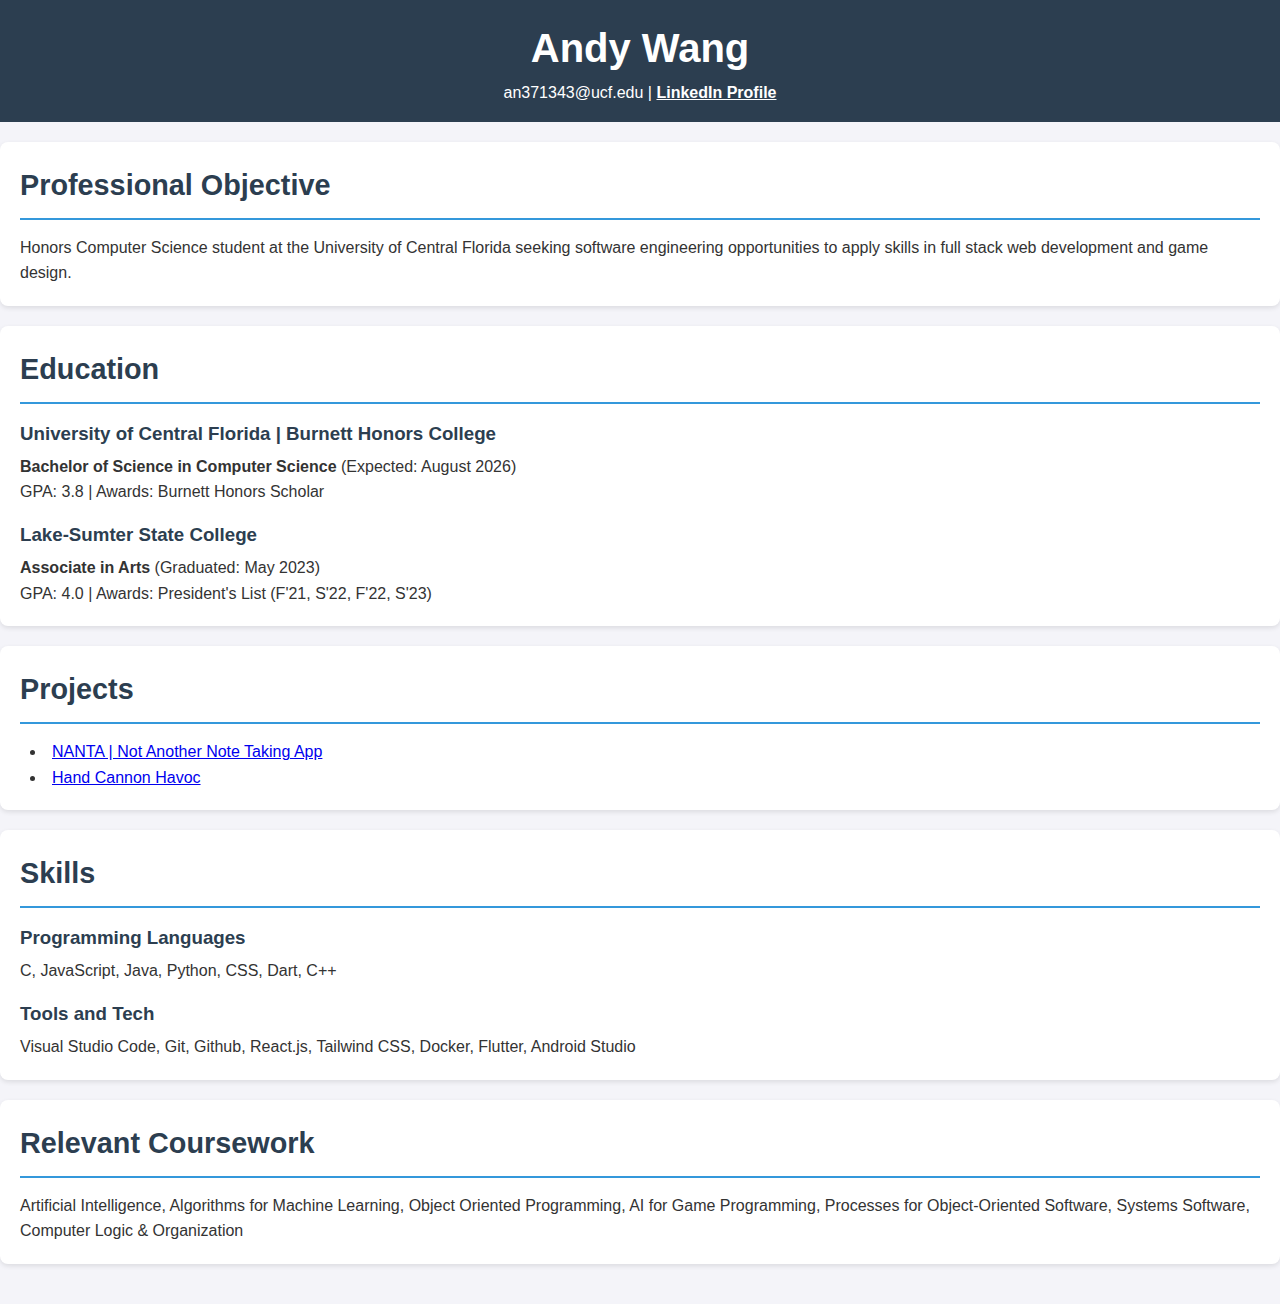
<file: index.html>
<!DOCTYPE html>
<html lang="en">
<head>
    <meta charset="UTF-8">
    <title>Andy Wang-Resume</title>
    <link rel="stylesheet" href="resume.css">
    <meta name="viewport" content="width=device-width, initial-scale=1.0">
</head>

<body>
    <header>
        <h1>Andy Wang</h1>
        <p>
            an371343@ucf.edu | 
            <a href="https://www.linkedin.com/in/andy-wang-cs" target="_blank">LinkedIn Profile</a>
        </p>
    </header>

    <main>
        <section>
            <h2>Professional Objective</h2>
            <p>Honors Computer Science student at the University of Central Florida seeking software engineering 
                opportunities to apply skills in full stack web development and game design.</p>
        </section>

        <section>
            <h2>Education</h2>
            <article>
                <h3>University of Central Florida | Burnett Honors College</h3>
                <p><strong>Bachelor of Science in Computer Science</strong> (Expected: August 2026)</p>
                <p>GPA: 3.8 | Awards: Burnett Honors Scholar</p>
            </article>
            <article>
                <h3>Lake-Sumter State College</h3>
                <p><strong>Associate in Arts</strong> (Graduated: May 2023)</p>
                <p>GPA: 4.0 | Awards: President's List (F'21, S'22, F'22, S'23)</p>
            </article>
        </section>

        <section>
            <h2>Projects</h2>
            <ul>
                <li>
                    <a href="NANTA.html">NANTA | Not Another Note Taking App</a>
                </li>
                <li>
                    <a href="HCH.html">Hand Cannon Havoc</a>
                </li>
            </ul>
        </section>

        <section>
            <h2>Skills</h2>
            <div class="skills-grid">
                <div>
                    <h3>Programming Languages</h3>
                    <p>C, JavaScript, Java, Python, CSS, Dart, C++</p>
                </div>
                <div>
                    <h3>Tools and Tech</h3>
                    <p>Visual Studio Code, Git, Github, React.js, Tailwind CSS, Docker, Flutter, Android Studio</p>
                </div>
            </div>
        </section>
        <section>
            <h2>Relevant Coursework</h2>
            <p>
                Artificial Intelligence, Algorithms for Machine Learning, Object Oriented Programming, 
                AI for Game Programming, Processes for Object-Oriented Software, Systems Software, 
                Computer Logic & Organization
            </p>
        </section>
    </main>
</body>
</html>
</file>
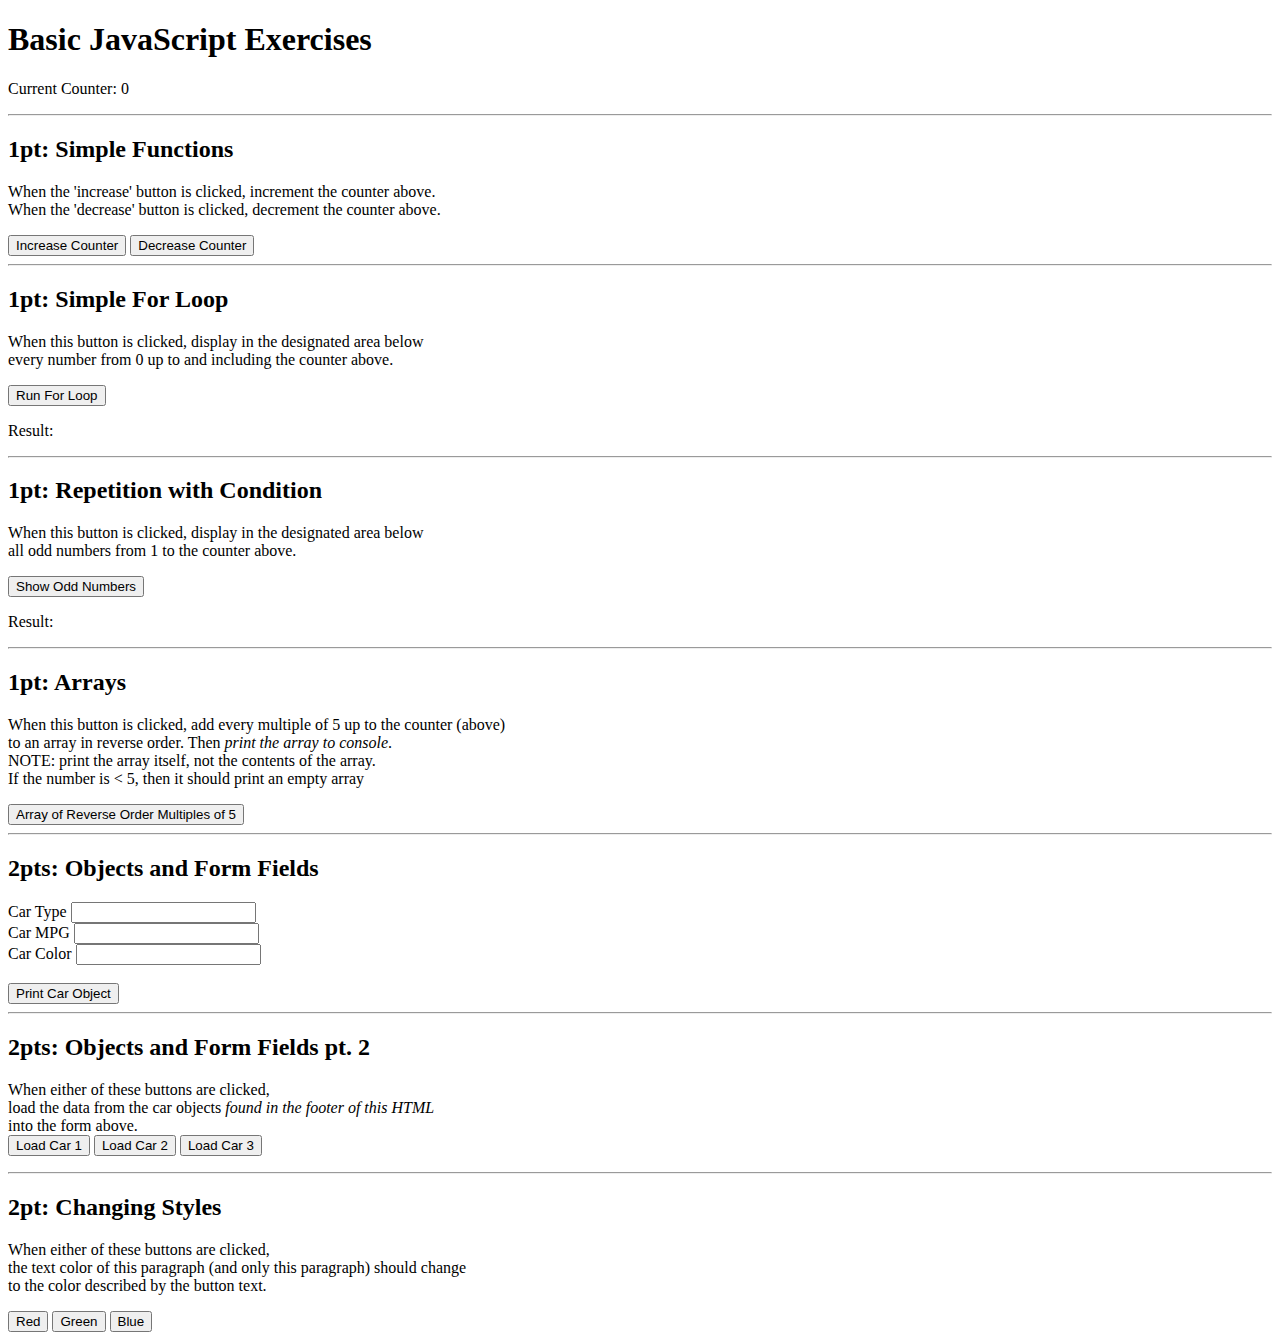
<file: basicJS/index.html>
<!DOCTYPE html>

<html lang="en">
	<head>
		<title>Basic JavaScript Exercises</title>
		<!-- change the src value to use your own script -->
		<script src="basic.js">
		</script>
	</head>
	
	
	<body>
		<h1>Basic JavaScript Exercises</h1>

		<p>Current Counter: <span id="counter">0</span></p>
		
		<hr>
		
		<h2>1pt: Simple Functions</h2>
		<p>When the 'increase' button is clicked, increment the counter above.<br>
			When the 'decrease' button is clicked, decrement the counter above.</p>
		<button onclick="tickUp()">Increase Counter</button>
		<button onclick="tickDown()">Decrease Counter</button>
		
		<hr>
		
		<h2>1pt: Simple For Loop</h2>
		<p>When this button is clicked, display in the designated area below<br>
		every number from 0 up to and including the counter above.</p>
		<button onclick="runForLoop()">Run For Loop</button>
		
		<p>Result: <span id="forLoopResult"></span></p>
		
		<hr>
		
		<h2>1pt: Repetition with Condition</h2>
		<p>When this button is clicked, display in the designated area below<br>
		all odd numbers from 1 to the counter above.</p>
		<button onclick="showOddNumbers()">Show Odd Numbers</button>
		
		<p>Result: <span id="oddNumberResult"></span></p>
		
		<hr>
		
		<h2>1pt: Arrays</h2>
		<p>When this button is clicked, add every multiple of 5 up to the counter (above)<br>
		to an array in reverse order.  Then <em>print the array to console</em>.<br>
		NOTE: print the array itself, not the contents of the array.<br>
		If the number is &lt; 5, then it should print an empty array</p>
		<button onclick="addMultiplesToArray()">Array of Reverse Order Multiples of 5</button>
		
		<hr>
		
		<h2>2pts: Objects and Form Fields</h2>
		<label for="carType">Car Type</label> <input id="carType" type="text"><br>
		<label for="carMPG">Car MPG</label> <input id="carMPG" type="text"><br>
		<label for="carColor">Car Color</label> <input id="carColor" type="text"><br>
		<br>
		
		<button type="button" onclick="printCarObject()">Print Car Object</button>
		
		<hr>
		
		<h2>2pts: Objects and Form Fields pt. 2</h2>
		<p>When either of these buttons are clicked,<br>
		load the data from the car objects <em>found in the footer of this HTML</em><br>
		into the form above.<br>
		<button type="button" onclick="loadCar(1)">Load Car 1</button>
		<button type="button" onclick="loadCar(2)">Load Car 2</button>
		<button type="button" onclick="loadCar(3)">Load Car 3</button>
		
		<hr>
		
		<h2>2pt: Changing Styles</h2>
		<p id="styleParagraph">When either of these buttons are clicked,<br>
		the text color of this paragraph (and only this paragraph) should change<br>
		to the color described by the button text.</p>
		
		<button type="button" onclick="changeColor(1)">Red</button>
		<button type="button" onclick="changeColor(2)">Green</button>
		<button type="button" onclick="changeColor(3)">Blue</button>
	
	
		<footer>
			<script>
				let carObject1 = {cType: "sedan", cMPG: "32", cColor: "blue"};
				let carObject2 = {cType: "truck", cMPG: "28", cColor: "red"};
				let carObject3 = {cType: "van", cMPG: "30", cColor: "green"};
			</script>
		</footer>
	</body>
	
	
</html>
</file>
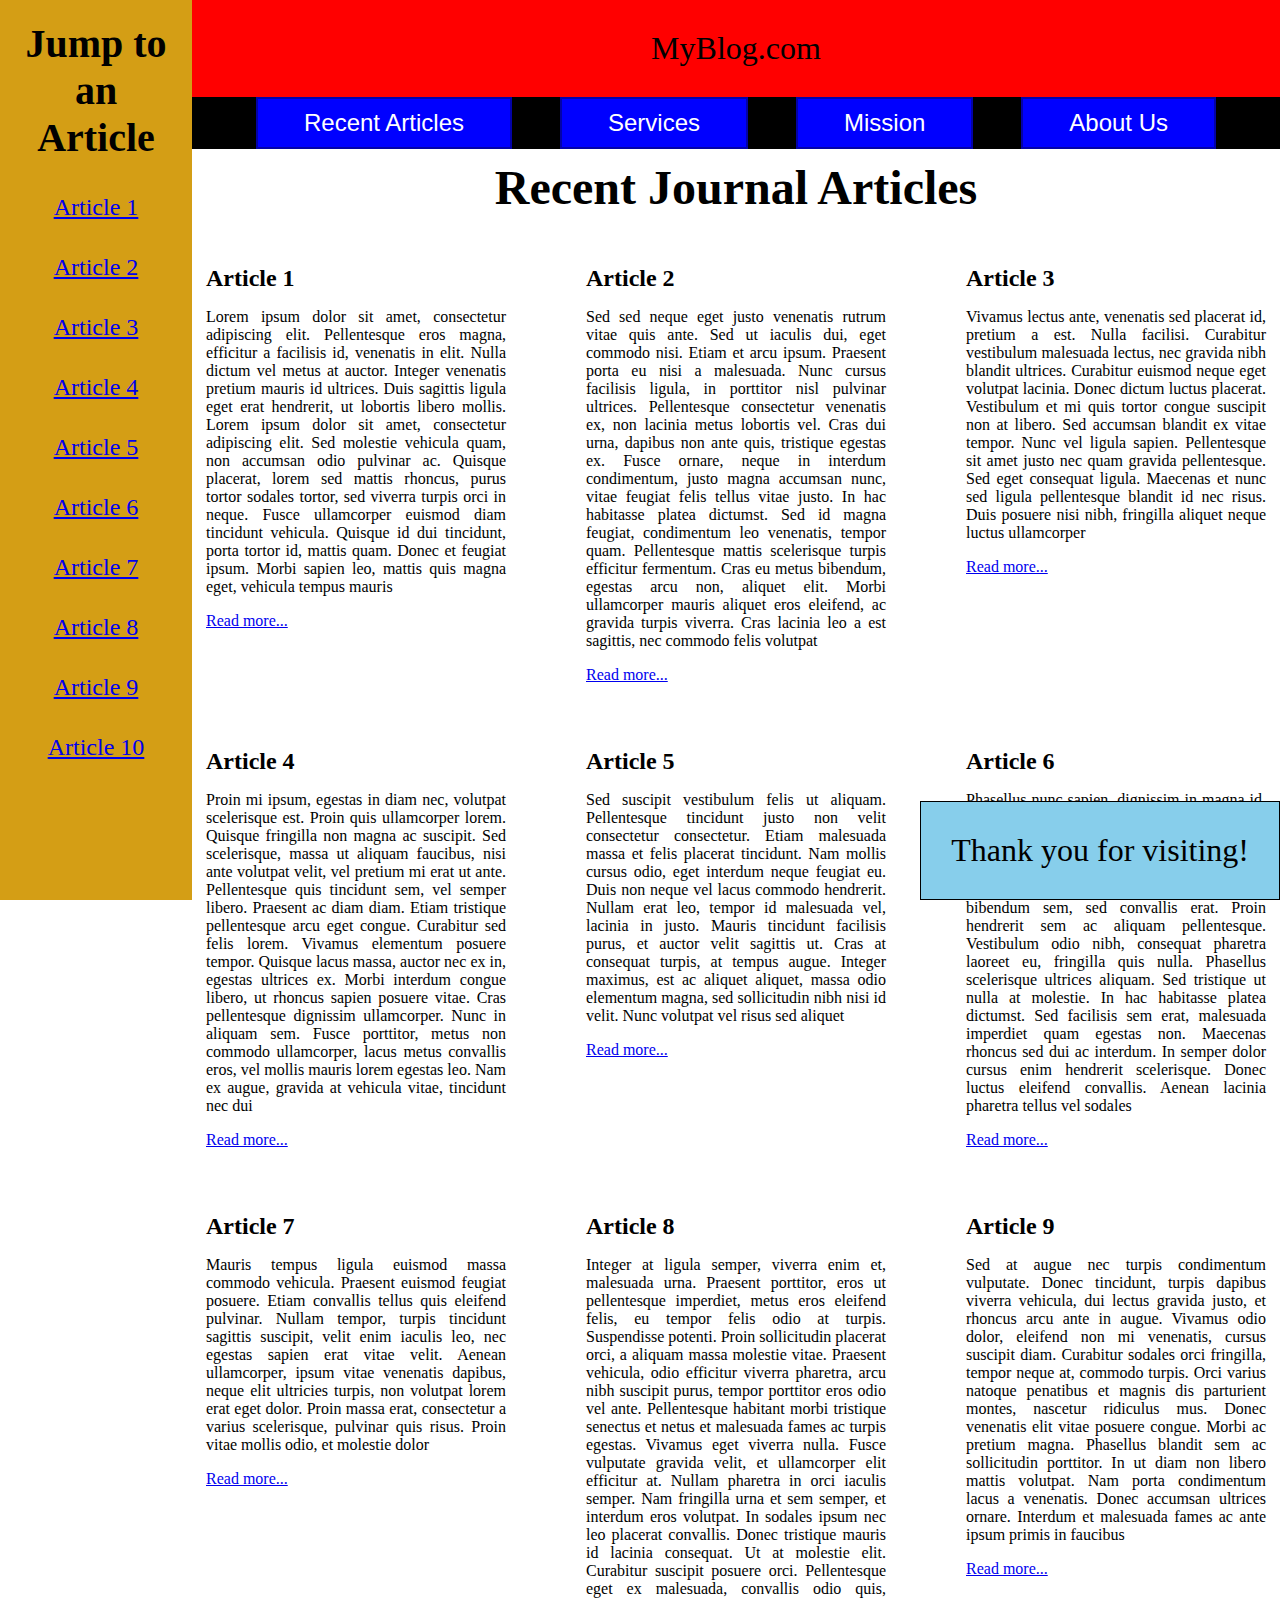
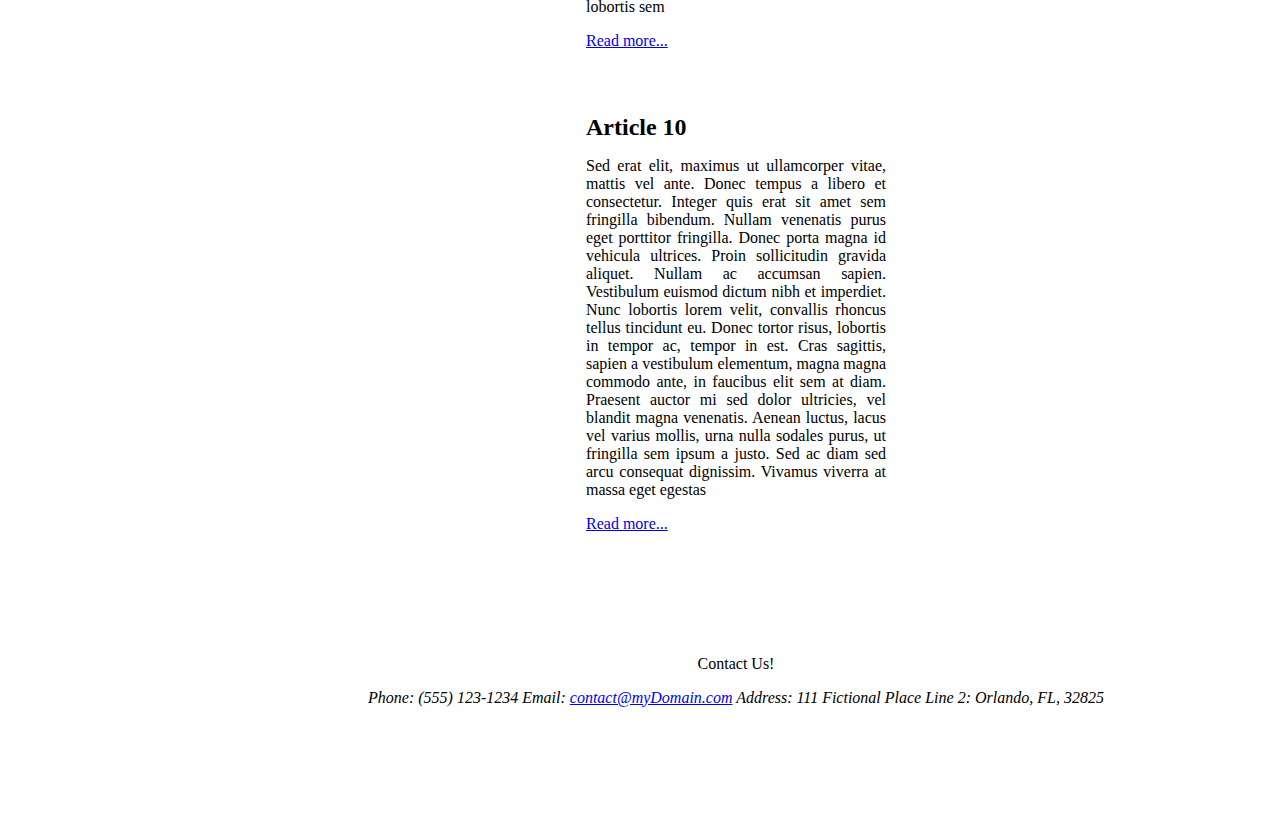
<file: cssPL/index.html>
<!DOCTYPE html>
<html lang="en">
    <head>
        <link rel="stylesheet" href="hw4.css">
    </head>

    <body>
		<nav id="jumpMenu">
            <h2>Jump to an Article</h2>
            <a href="#a1">Article 1</a><br>
            <a href="#a2">Article 2</a><br>
            <a href="#a3">Article 3</a><br>
            <a href="#a4">Article 4</a><br>
            <a href="#a5">Article 5</a><br>
            <a href="#a6">Article 6</a><br>
            <a href="#a7">Article 7</a><br>
            <a href="#a8">Article 8</a><br>
            <a href="#a9">Article 9</a><br>
			<a href="#a10">Article 10</a>
        </nav>
		
        <main>		
		
			<header>
				<p>MyBlog.com</p>
				<nav>
					<button href="recent.html">Recent Articles</button>
					<button href="services.html">Services</button>
					<button href="mission.html">Mission</button>
					<button href="about.html">About Us</button>
				</nav>
			</header>
            
            <h1>Recent Journal Articles</h1>

            <div id="container">
                <article id="a1">
                    <h2>Article 1</h2>
                    <p>Lorem ipsum dolor sit amet, consectetur adipiscing elit. Pellentesque eros magna, efficitur a facilisis id, venenatis in elit. Nulla dictum vel metus at auctor. Integer venenatis pretium mauris id ultrices. Duis sagittis ligula eget erat hendrerit, ut lobortis libero mollis. Lorem ipsum dolor sit amet, consectetur adipiscing elit. Sed molestie vehicula quam, non accumsan odio pulvinar ac. Quisque placerat, lorem sed mattis rhoncus, purus tortor sodales tortor, sed viverra turpis orci in neque. Fusce ullamcorper euismod diam tincidunt vehicula. Quisque id dui tincidunt, porta tortor id, mattis quam. Donec et feugiat ipsum. Morbi sapien leo, mattis quis magna eget, vehicula tempus mauris</p>
                    <p><a href="#">Read more...</a></p>
                </article>

                <article id="a2">
                    <h2>Article 2</h2>
                    <p>Sed sed neque eget justo venenatis rutrum vitae quis ante. Sed ut iaculis dui, eget commodo nisi. Etiam et arcu ipsum. Praesent porta eu nisi a malesuada. Nunc cursus facilisis ligula, in porttitor nisl pulvinar ultrices. Pellentesque consectetur venenatis ex, non lacinia metus lobortis vel. Cras dui urna, dapibus non ante quis, tristique egestas ex. Fusce ornare, neque in interdum condimentum, justo magna accumsan nunc, vitae feugiat felis tellus vitae justo. In hac habitasse platea dictumst. Sed id magna feugiat, condimentum leo venenatis, tempor quam. Pellentesque mattis scelerisque turpis efficitur fermentum. Cras eu metus bibendum, egestas arcu non, aliquet elit. Morbi ullamcorper mauris aliquet eros eleifend, ac gravida turpis viverra. Cras lacinia leo a est sagittis, nec commodo felis volutpat</p>
                    <p><a href="#">Read more...</a></p>
                </article>

                <article id="a3">
                    <h2>Article 3</h2>
                    <p>Vivamus lectus ante, venenatis sed placerat id, pretium a est. Nulla facilisi. Curabitur vestibulum malesuada lectus, nec gravida nibh blandit ultrices. Curabitur euismod neque eget volutpat lacinia. Donec dictum luctus placerat. Vestibulum et mi quis tortor congue suscipit non at libero. Sed accumsan blandit ex vitae tempor. Nunc vel ligula sapien. Pellentesque sit amet justo nec quam gravida pellentesque. Sed eget consequat ligula. Maecenas et nunc sed ligula pellentesque blandit id nec risus. Duis posuere nisi nibh, fringilla aliquet neque luctus ullamcorper</p>
                    <p><a href="#">Read more...</a></p>
                </article>

                <article id="a4">
                    <h2>Article 4</h2>
                    <p>Proin mi ipsum, egestas in diam nec, volutpat scelerisque est. Proin quis ullamcorper lorem. Quisque fringilla non magna ac suscipit. Sed scelerisque, massa ut aliquam faucibus, nisi ante volutpat velit, vel pretium mi erat ut ante. Pellentesque quis tincidunt sem, vel semper libero. Praesent ac diam diam. Etiam tristique pellentesque arcu eget congue. Curabitur sed felis lorem. Vivamus elementum posuere tempor. Quisque lacus massa, auctor nec ex in, egestas ultrices ex. Morbi interdum congue libero, ut rhoncus sapien posuere vitae. Cras pellentesque dignissim ullamcorper. Nunc in aliquam sem. Fusce porttitor, metus non commodo ullamcorper, lacus metus convallis eros, vel mollis mauris lorem egestas leo. Nam ex augue, gravida at vehicula vitae, tincidunt nec dui</p>
                    <p><a href="#">Read more...</a></p>
                </article>

                <article id="a5">
                    <h2>Article 5</h2>
                    <p>Sed suscipit vestibulum felis ut aliquam. Pellentesque tincidunt justo non velit consectetur consectetur. Etiam malesuada massa et felis placerat tincidunt. Nam mollis cursus odio, eget interdum neque feugiat eu. Duis non neque vel lacus commodo hendrerit. Nullam erat leo, tempor id malesuada vel, lacinia in justo. Mauris tincidunt facilisis purus, et auctor velit sagittis ut. Cras at consequat turpis, at tempus augue. Integer maximus, est ac aliquet aliquet, massa odio elementum magna, sed sollicitudin nibh nisi id velit. Nunc volutpat vel risus sed aliquet</p>
                    <p><a href="#">Read more...</a></p>
                </article>

                <article id="a6">
                    <h2>Article 6</h2>
                    <p>Phasellus nunc sapien, dignissim in magna id, egestas condimentum erat. Fusce ac consectetur velit, ac iaculis nisi. Pellentesque volutpat mi non arcu sodales, id euismod sem pulvinar. Curabitur id mauris et metus faucibus aliquam ac eget arcu. Sed tristique bibendum sem, sed convallis erat. Proin hendrerit sem ac aliquam pellentesque. Vestibulum odio nibh, consequat pharetra laoreet eu, fringilla quis nulla. Phasellus scelerisque ultrices aliquam. Sed tristique ut nulla at molestie. In hac habitasse platea dictumst. Sed facilisis sem erat, malesuada imperdiet quam egestas non. Maecenas rhoncus sed dui ac interdum. In semper dolor cursus enim hendrerit scelerisque. Donec luctus eleifend convallis. Aenean lacinia pharetra tellus vel sodales</p>
                    <p><a href="#">Read more...</a></p>
                </article>

                <article id="a7">
                    <h2>Article 7</h2>
                    <p>Mauris tempus ligula euismod massa commodo vehicula. Praesent euismod feugiat posuere. Etiam convallis tellus quis eleifend pulvinar. Nullam tempor, turpis tincidunt sagittis suscipit, velit enim iaculis leo, nec egestas sapien erat vitae velit. Aenean ullamcorper, ipsum vitae venenatis dapibus, neque elit ultricies turpis, non volutpat lorem erat eget dolor. Proin massa erat, consectetur a varius scelerisque, pulvinar quis risus. Proin vitae mollis odio, et molestie dolor</p>
                    <p><a href="#">Read more...</a></p>
                </article>

                <article id="a8">
                    <h2>Article 8</h2>
                    <p>Integer at ligula semper, viverra enim et, malesuada urna. Praesent porttitor, eros ut pellentesque imperdiet, metus eros eleifend felis, eu tempor felis odio at turpis. Suspendisse potenti. Proin sollicitudin placerat orci, a aliquam massa molestie vitae. Praesent vehicula, odio efficitur viverra pharetra, arcu nibh suscipit purus, tempor porttitor eros odio vel ante. Pellentesque habitant morbi tristique senectus et netus et malesuada fames ac turpis egestas. Vivamus eget viverra nulla. Fusce vulputate gravida velit, et ullamcorper elit efficitur at. Nullam pharetra in orci iaculis semper. Nam fringilla urna et sem semper, et interdum eros volutpat. In sodales ipsum nec leo placerat convallis. Donec tristique mauris id lacinia consequat. Ut at molestie elit. Curabitur suscipit posuere orci. Pellentesque eget ex malesuada, convallis odio quis, lobortis sem</p>
                    <p><a href="#">Read more...</a></p>
                </article>

                <article id="a9">
                    <h2>Article 9</h2>
                    <p>Sed at augue nec turpis condimentum vulputate. Donec tincidunt, turpis dapibus viverra vehicula, dui lectus gravida justo, et rhoncus arcu ante in augue. Vivamus odio dolor, eleifend non mi venenatis, cursus suscipit diam. Curabitur sodales orci fringilla, tempor neque at, commodo turpis. Orci varius natoque penatibus et magnis dis parturient montes, nascetur ridiculus mus. Donec venenatis elit vitae posuere congue. Morbi ac pretium magna. Phasellus blandit sem ac sollicitudin porttitor. In ut diam non libero mattis volutpat. Nam porta condimentum lacus a venenatis. Donec accumsan ultrices ornare. Interdum et malesuada fames ac ante ipsum primis in faucibus</p>
                    <p><a href="#">Read more...</a></p>
                </article>

                <article id="a10">
                    <h2>Article 10</h2>
                    <p>Sed erat elit, maximus ut ullamcorper vitae, mattis vel ante. Donec tempus a libero et consectetur. Integer quis erat sit amet sem fringilla bibendum. Nullam venenatis purus eget porttitor fringilla. Donec porta magna id vehicula ultrices. Proin sollicitudin gravida aliquet. Nullam ac accumsan sapien. Vestibulum euismod dictum nibh et imperdiet. Nunc lobortis lorem velit, convallis rhoncus tellus tincidunt eu. Donec tortor risus, lobortis in tempor ac, tempor in est. Cras sagittis, sapien a vestibulum elementum, magna magna commodo ante, in faucibus elit sem at diam. Praesent auctor mi sed dolor ultricies, vel blandit magna venenatis. Aenean luctus, lacus vel varius mollis, urna nulla sodales purus, ut fringilla sem ipsum a justo. Sed ac diam sed arcu consequat dignissim. Vivamus viverra at massa eget egestas</p>
                    <p><a href="#">Read more...</a></p>
                </article>
            </div>
			
			<p id="thanks">Thank you for visiting!</p>

            <footer>
                <p>Contact Us!</p>
                <address>
                    <div>
                        <span>Phone:</span> <span>(555) 123-1234</span>
                        <span>Email:</span> </span><a href="#">contact@myDomain.com</a></span>
                        <span>Address:</span> <span>111 Fictional Place</span>
                        <span>Line 2:</span> <span>Orlando, FL, 32825</span>
                    </div>
                </address>
				
            </footer>
        </main>
    </body>
</html>
</file>
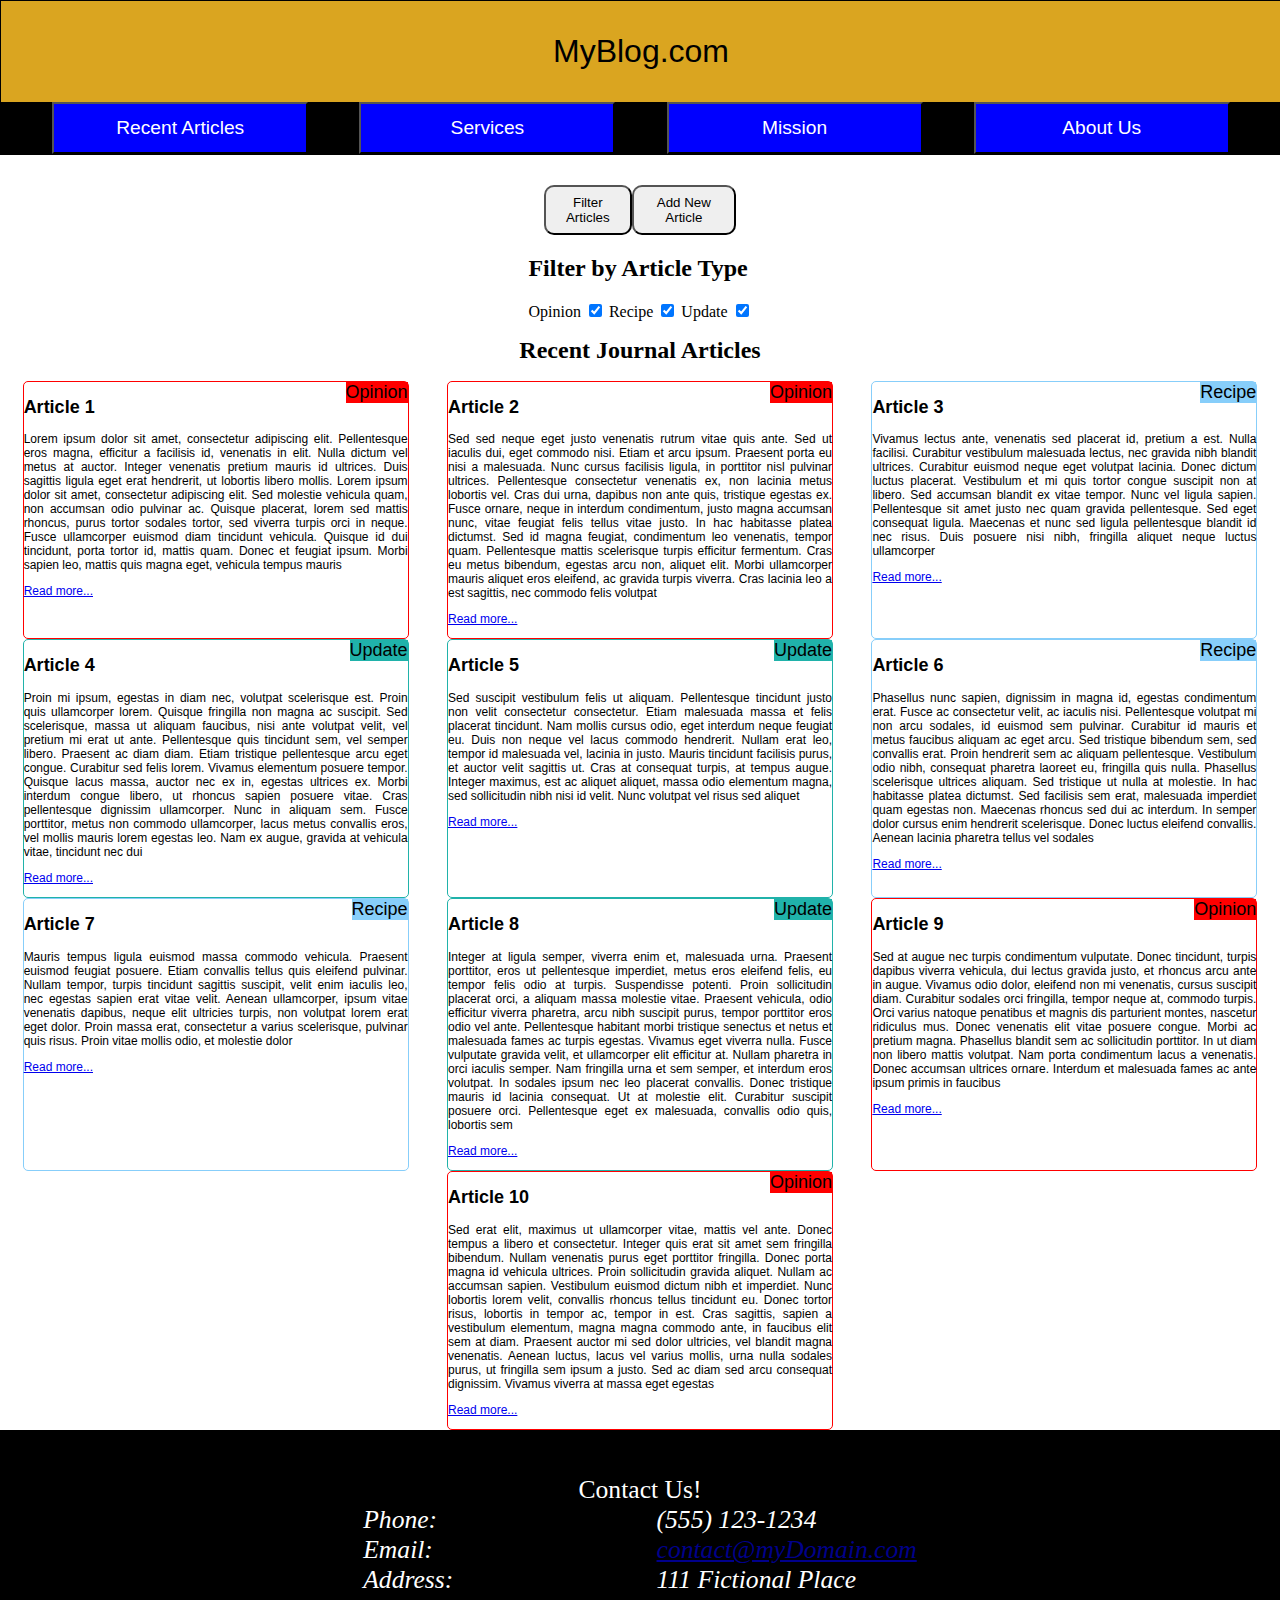
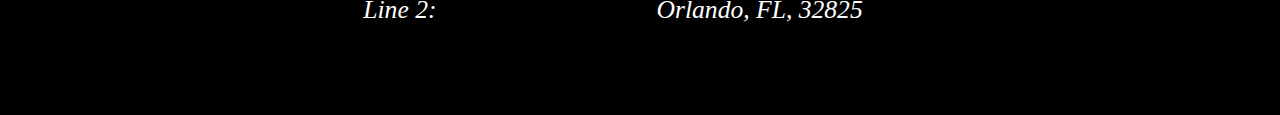
<file: DOM/index.html>
<!DOCTYPE html>
<html lang="en">
    <head>
        <title>Recent Journal Articles</title>
        <link rel="stylesheet" href="10_css.css">
        <meta name="viewport" content="width=device-width, initial-scale=1.0" />
		<script src="script.js"></script>
    </head>

    <body>

        <header>
            <p>MyBlog.com</p>

            <nav>
                <button href="recent.html">Recent Articles</button>
                <button href="services.html">Services</button>
                <button href="mission.html">Mission</button>
                <button href="about.html">About Us</button>
            </nav>
        </header>

        <main>

            <div id="showArea">

                <div id="toggleButtons">
                    <button onclick="showFilter()" id="filterButton" type="button">Filter Articles</button>
                    <button onclick="showAddNew()" id="addButton" type="button">Add New Article</button>
                </div>


                <form id="newContent">
                    <h2 class="formRow">Add New Article</h2>

                    <div class="formRow">
                        <label for="inputHeader">Title: </label>
                        <input id="inputHeader" name="inputHeader" type="text">
                    </div>
                    
                    <div class="formRow">
                            <label>Type:</label>
                            <input name="articleType" id="opinionRadio" type="radio"> <label for="opinionRadio">Opinion</label>
                            <input name="articleType" id="recipeRadio" type="radio"> <label for="recipeRadio">Recipe</label>
                            <input name="articleType" id="lifeRadio" type="radio"> <label for="lifeRadio">Life Update</label>
                    </div>

                    <div class="formRow">
                        <label for="inputArticle">Text:</label>
                        <textarea id="inputArticle" name="inputArticle"></textarea>
                    </div>

                    <div class="formRow">
                        <button onclick="addNewArticle()" type="button">Add New Article</button>
                    </div>
                </form>

                <form id="filterContent">
                    <h2>Filter by Article Type</h2>
                    <label for="opinionCheckbox">Opinion</label>
                    <input onclick="filterArticles()" id="opinionCheckbox" type="checkbox" checked>
                    <label for="recipeCheckbox">Recipe</label>
                    <input onclick="filterArticles()" id="recipeCheckbox" type="checkbox" checked>
                    <label for="updateCheckbox">Update</label>
                    <input onclick="filterArticles()" id="updateCheckbox" type="checkbox" checked>
                </form>
            </div>

            <h1>Recent Journal Articles</h1>

            <div id="articleList">
                <article class="opinion" id="a1">
                    <span class="marker">Opinion</span>
                    <h2>Article 1</h2>
                    <p>Lorem ipsum dolor sit amet, consectetur adipiscing elit. Pellentesque eros magna, efficitur a facilisis id, venenatis in elit. Nulla dictum vel metus at auctor. Integer venenatis pretium mauris id ultrices. Duis sagittis ligula eget erat hendrerit, ut lobortis libero mollis. Lorem ipsum dolor sit amet, consectetur adipiscing elit. Sed molestie vehicula quam, non accumsan odio pulvinar ac. Quisque placerat, lorem sed mattis rhoncus, purus tortor sodales tortor, sed viverra turpis orci in neque. Fusce ullamcorper euismod diam tincidunt vehicula. Quisque id dui tincidunt, porta tortor id, mattis quam. Donec et feugiat ipsum. Morbi sapien leo, mattis quis magna eget, vehicula tempus mauris</p>
                    <p><a href="moreDetails.html">Read more...</a></p>
                </article>

                <article class="opinion" id="a2">
                    <span class="marker">Opinion</span>
                    <h2>Article 2</h2>
                    <p>Sed sed neque eget justo venenatis rutrum vitae quis ante. Sed ut iaculis dui, eget commodo nisi. Etiam et arcu ipsum. Praesent porta eu nisi a malesuada. Nunc cursus facilisis ligula, in porttitor nisl pulvinar ultrices. Pellentesque consectetur venenatis ex, non lacinia metus lobortis vel. Cras dui urna, dapibus non ante quis, tristique egestas ex. Fusce ornare, neque in interdum condimentum, justo magna accumsan nunc, vitae feugiat felis tellus vitae justo. In hac habitasse platea dictumst. Sed id magna feugiat, condimentum leo venenatis, tempor quam. Pellentesque mattis scelerisque turpis efficitur fermentum. Cras eu metus bibendum, egestas arcu non, aliquet elit. Morbi ullamcorper mauris aliquet eros eleifend, ac gravida turpis viverra. Cras lacinia leo a est sagittis, nec commodo felis volutpat</p>
                    <p><a href="moreDetails.html">Read more...</a></p>
                </article>

                <article class="recipe" id="a3">
                    <span class="marker">Recipe</span>
                    <h2>Article 3</h2>
                    <p>Vivamus lectus ante, venenatis sed placerat id, pretium a est. Nulla facilisi. Curabitur vestibulum malesuada lectus, nec gravida nibh blandit ultrices. Curabitur euismod neque eget volutpat lacinia. Donec dictum luctus placerat. Vestibulum et mi quis tortor congue suscipit non at libero. Sed accumsan blandit ex vitae tempor. Nunc vel ligula sapien. Pellentesque sit amet justo nec quam gravida pellentesque. Sed eget consequat ligula. Maecenas et nunc sed ligula pellentesque blandit id nec risus. Duis posuere nisi nibh, fringilla aliquet neque luctus ullamcorper</p>
                    <p><a href="moreDetails.html">Read more...</a></p>
                </article>

                <article class="update" id="a4">
                    <span class="marker">Update</span>
                    <h2>Article 4</h2>
                    <p>Proin mi ipsum, egestas in diam nec, volutpat scelerisque est. Proin quis ullamcorper lorem. Quisque fringilla non magna ac suscipit. Sed scelerisque, massa ut aliquam faucibus, nisi ante volutpat velit, vel pretium mi erat ut ante. Pellentesque quis tincidunt sem, vel semper libero. Praesent ac diam diam. Etiam tristique pellentesque arcu eget congue. Curabitur sed felis lorem. Vivamus elementum posuere tempor. Quisque lacus massa, auctor nec ex in, egestas ultrices ex. Morbi interdum congue libero, ut rhoncus sapien posuere vitae. Cras pellentesque dignissim ullamcorper. Nunc in aliquam sem. Fusce porttitor, metus non commodo ullamcorper, lacus metus convallis eros, vel mollis mauris lorem egestas leo. Nam ex augue, gravida at vehicula vitae, tincidunt nec dui</p>
                    <p><a href="moreDetails.html">Read more...</a></p>
                </article>

                <article class="update" id="a5">
                    <span class="marker">Update</span>
                    <h2>Article 5</h2>
                    <p>Sed suscipit vestibulum felis ut aliquam. Pellentesque tincidunt justo non velit consectetur consectetur. Etiam malesuada massa et felis placerat tincidunt. Nam mollis cursus odio, eget interdum neque feugiat eu. Duis non neque vel lacus commodo hendrerit. Nullam erat leo, tempor id malesuada vel, lacinia in justo. Mauris tincidunt facilisis purus, et auctor velit sagittis ut. Cras at consequat turpis, at tempus augue. Integer maximus, est ac aliquet aliquet, massa odio elementum magna, sed sollicitudin nibh nisi id velit. Nunc volutpat vel risus sed aliquet</p>
                    <p><a href="moreDetails.html">Read more...</a></p>
                </article>

                <article class="recipe" id="a6">
                    <span class="marker">Recipe</span>
                    <h2>Article 6</h2>
                    <p>Phasellus nunc sapien, dignissim in magna id, egestas condimentum erat. Fusce ac consectetur velit, ac iaculis nisi. Pellentesque volutpat mi non arcu sodales, id euismod sem pulvinar. Curabitur id mauris et metus faucibus aliquam ac eget arcu. Sed tristique bibendum sem, sed convallis erat. Proin hendrerit sem ac aliquam pellentesque. Vestibulum odio nibh, consequat pharetra laoreet eu, fringilla quis nulla. Phasellus scelerisque ultrices aliquam. Sed tristique ut nulla at molestie. In hac habitasse platea dictumst. Sed facilisis sem erat, malesuada imperdiet quam egestas non. Maecenas rhoncus sed dui ac interdum. In semper dolor cursus enim hendrerit scelerisque. Donec luctus eleifend convallis. Aenean lacinia pharetra tellus vel sodales</p>
                    <p><a href="moreDetails.html">Read more...</a></p>
                </article>

                <article class="recipe" id="a7">
                    <span class="marker">Recipe</span>
                    <h2>Article 7</h2>
                    <p>Mauris tempus ligula euismod massa commodo vehicula. Praesent euismod feugiat posuere. Etiam convallis tellus quis eleifend pulvinar. Nullam tempor, turpis tincidunt sagittis suscipit, velit enim iaculis leo, nec egestas sapien erat vitae velit. Aenean ullamcorper, ipsum vitae venenatis dapibus, neque elit ultricies turpis, non volutpat lorem erat eget dolor. Proin massa erat, consectetur a varius scelerisque, pulvinar quis risus. Proin vitae mollis odio, et molestie dolor</p>
                    <p><a href="moreDetails.html">Read more...</a></p>
                </article>

                <article class="update" id="a8">
                    <span class="marker">Update</span>
                    <h2>Article 8</h2>
                    <p>Integer at ligula semper, viverra enim et, malesuada urna. Praesent porttitor, eros ut pellentesque imperdiet, metus eros eleifend felis, eu tempor felis odio at turpis. Suspendisse potenti. Proin sollicitudin placerat orci, a aliquam massa molestie vitae. Praesent vehicula, odio efficitur viverra pharetra, arcu nibh suscipit purus, tempor porttitor eros odio vel ante. Pellentesque habitant morbi tristique senectus et netus et malesuada fames ac turpis egestas. Vivamus eget viverra nulla. Fusce vulputate gravida velit, et ullamcorper elit efficitur at. Nullam pharetra in orci iaculis semper. Nam fringilla urna et sem semper, et interdum eros volutpat. In sodales ipsum nec leo placerat convallis. Donec tristique mauris id lacinia consequat. Ut at molestie elit. Curabitur suscipit posuere orci. Pellentesque eget ex malesuada, convallis odio quis, lobortis sem</p>
                    <p><a href="moreDetails.html">Read more...</a></p>
                </article>

                <article class="opinion" id="a9">
                    <span class="marker">Opinion</span>
                    <h2>Article 9</h2>
                    <p>Sed at augue nec turpis condimentum vulputate. Donec tincidunt, turpis dapibus viverra vehicula, dui lectus gravida justo, et rhoncus arcu ante in augue. Vivamus odio dolor, eleifend non mi venenatis, cursus suscipit diam. Curabitur sodales orci fringilla, tempor neque at, commodo turpis. Orci varius natoque penatibus et magnis dis parturient montes, nascetur ridiculus mus. Donec venenatis elit vitae posuere congue. Morbi ac pretium magna. Phasellus blandit sem ac sollicitudin porttitor. In ut diam non libero mattis volutpat. Nam porta condimentum lacus a venenatis. Donec accumsan ultrices ornare. Interdum et malesuada fames ac ante ipsum primis in faucibus</p>
                    <p><a href="moreDetails.html">Read more...</a></p>
                </article>

                <article class="opinion" id="a10">
                    <span class="marker">Opinion</span>
                    <h2>Article 10</h2>
                    <p>Sed erat elit, maximus ut ullamcorper vitae, mattis vel ante. Donec tempus a libero et consectetur. Integer quis erat sit amet sem fringilla bibendum. Nullam venenatis purus eget porttitor fringilla. Donec porta magna id vehicula ultrices. Proin sollicitudin gravida aliquet. Nullam ac accumsan sapien. Vestibulum euismod dictum nibh et imperdiet. Nunc lobortis lorem velit, convallis rhoncus tellus tincidunt eu. Donec tortor risus, lobortis in tempor ac, tempor in est. Cras sagittis, sapien a vestibulum elementum, magna magna commodo ante, in faucibus elit sem at diam. Praesent auctor mi sed dolor ultricies, vel blandit magna venenatis. Aenean luctus, lacus vel varius mollis, urna nulla sodales purus, ut fringilla sem ipsum a justo. Sed ac diam sed arcu consequat dignissim. Vivamus viverra at massa eget egestas</p>
                    <p><a href="moreDetails.html">Read more...</a></p>
                </article>
            </div>

            <footer>
                <p>Contact Us!</p>
                <address>
                    <div>
                        <span>Phone:</span> <span>(555) 123-1234</span>
                        <span>Email:</span> </span><a href="">contact@myDomain.com</a></span>
                        <span>Address:</span> <span>111 Fictional Place</span>
                        <span>Line 2:</span> <span>Orlando, FL, 32825</span>
                    </div>
                </address>
            </footer>
        </main>
    </body>
</html>
</file>
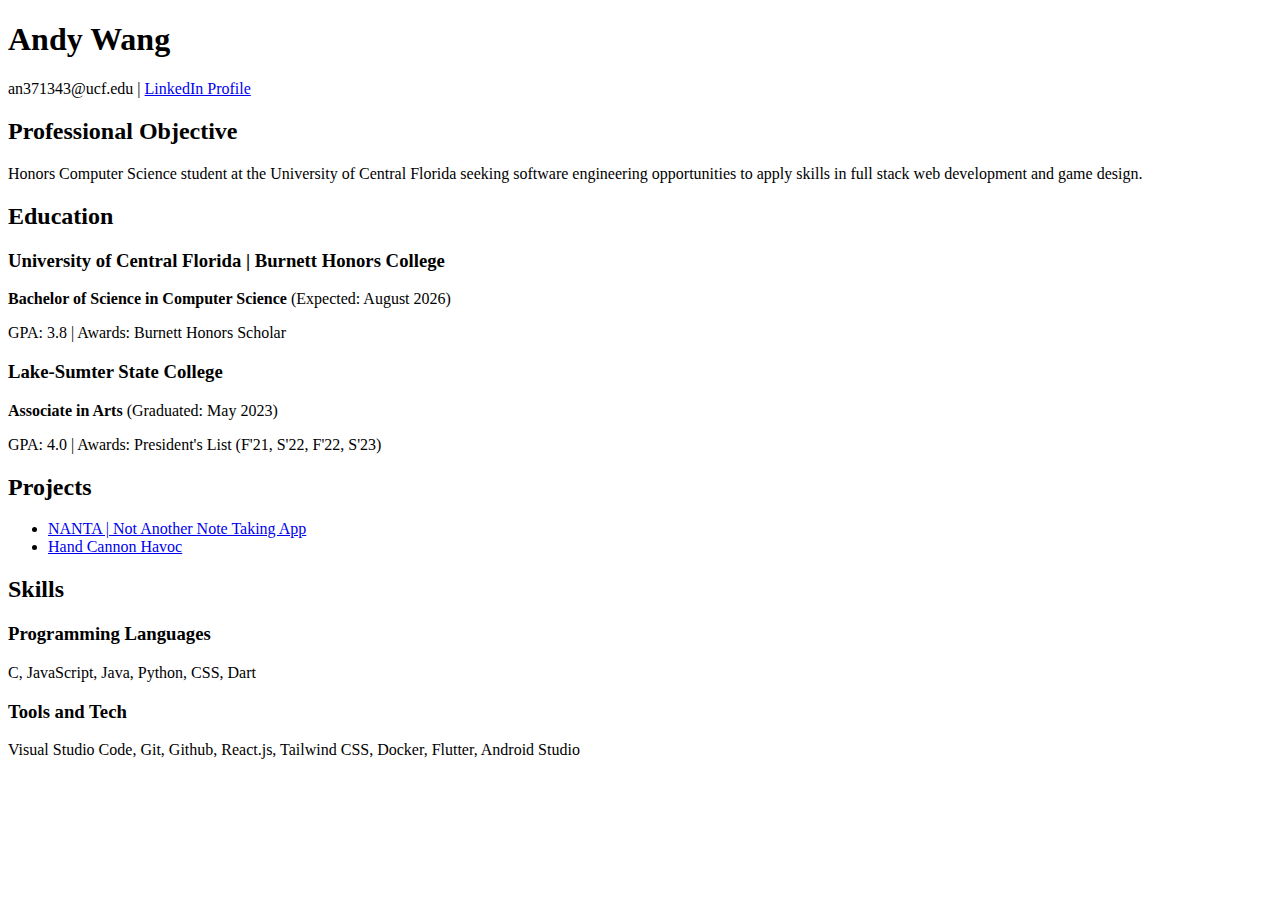
<file: HW1/index.html>
<!DOCTYPE html>
<html lang="en">
<head>
    <meta charset="UTF-8">
    <title>Andy Wang-Resume</title>
</head>

<body>
    <header>
        <h1>Andy Wang</h1>
        <p>
            an371343@ucf.edu | 
            <a href="https://www.linkedin.com/in/andy-wang-cs" target="_blank">LinkedIn Profile</a>
        </p>
    </header>

    <main>
        <section>
            <h2>Professional Objective</h2>
            <p>Honors Computer Science student at the University of Central Florida seeking software engineering 
                opportunities to apply skills in full stack web development and game design.</p>
        </section>

        <section>
            <h2>Education</h2>
            <article>
                <h3>University of Central Florida | Burnett Honors College</h3>
                <p><strong>Bachelor of Science in Computer Science</strong> (Expected: August 2026)</p>
                <p>GPA: 3.8 | Awards: Burnett Honors Scholar</p>
            </article>
            <article>
                <h3>Lake-Sumter State College</h3>
                <p><strong>Associate in Arts</strong> (Graduated: May 2023)</p>
                <p>GPA: 4.0 | Awards: President's List (F'21, S'22, F'22, S'23)</p>
            </article>
        </section>

        <section>
            <h2>Projects</h2>
            <ul>
                <li>
                    <a href="NANTA.html">NANTA | Not Another Note Taking App</a>
                </li>
                <li>
                    <a href="HCH.html">Hand Cannon Havoc</a>
                </li>
            </ul>
        </section>

        <section>
            <h2>Skills</h2>
            <h3>Programming Languages</h3>
            <p>C, JavaScript, Java, Python, CSS, Dart</p>
            
            <h3>Tools and Tech</h3>
            <p>Visual Studio Code, Git, Github, React.js, Tailwind CSS, Docker, Flutter, Android Studio</p>
        </section>
    </main>
</body>
</html>
</file>
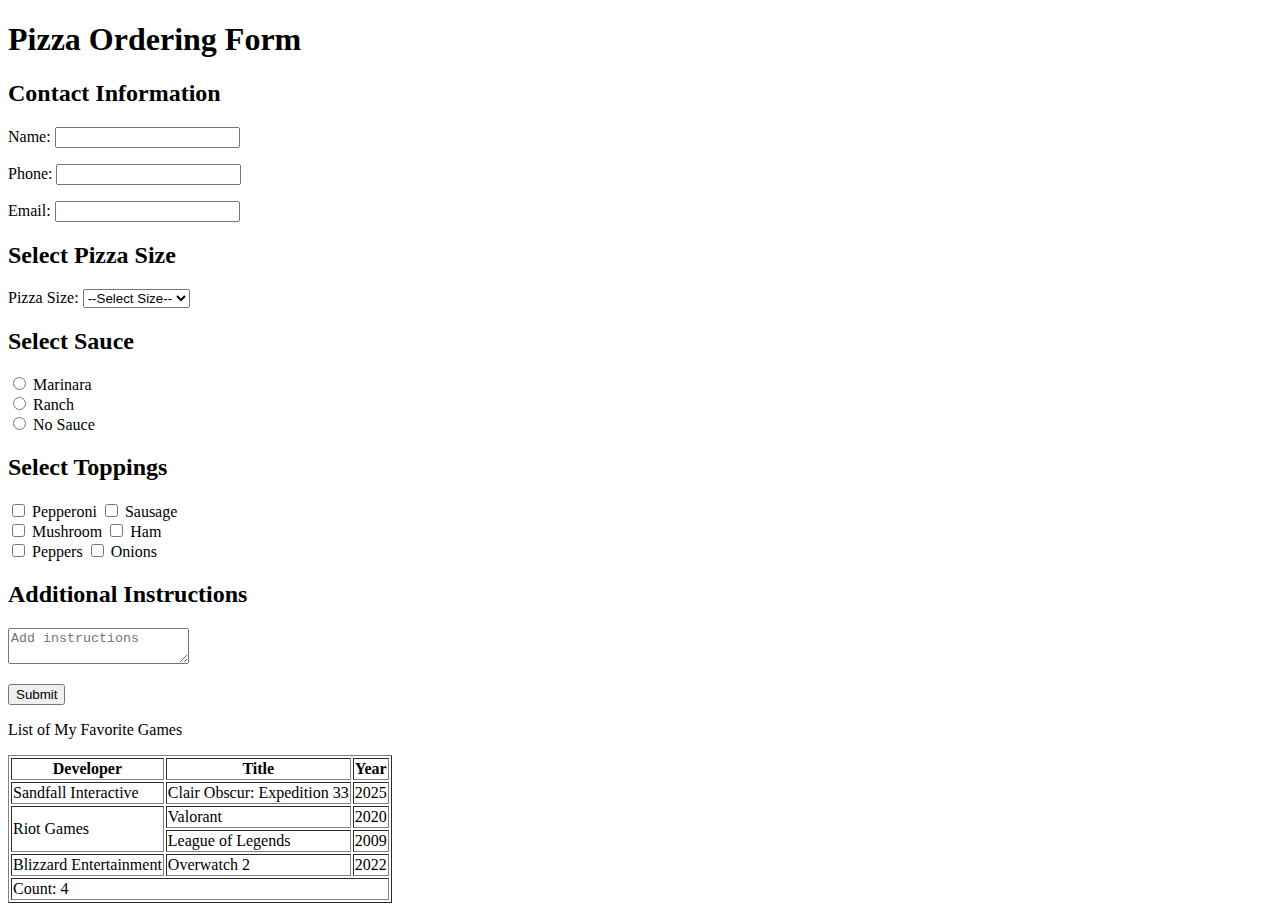
<file: HW2/index.html>
<!DOCTYPE html>
<html lang="en">
<head>
    <meta charset="UTF-8">
    <title>Tables and Forms HW</title>
</head>
<body>
    <header>
        <h1>Pizza Ordering Form</h1>
    </header>

    <main>
        <section>
            <h2>Contact Information</h2>
            <form action="https://httpbin.org/post" method="post">
                <p>
                    <label for="name">Name:</label>
                    <input type="text" id="name" name="name" required>
                </p>
                
                <p>
                    <label for="phone">Phone:</label>
                    <input type="tel" id="phone" name="phone" required>
                </p>

                <p>
                    <label for="email">Email:</label>
                    <input type="email" id="email" name="email" required>
                </p>

                <h2>Select Pizza Size</h2>
                <p>
                    <label for="size">Pizza Size:</label>
                    <select id="size" name="size" required>
                        <option value="">--Select Size--</option>
                        <option value="medium">Medium</option>
                        <option value="large">Large</option>
                        <option value="xlarge">XLarge</option>
                    </select>
                </p>

                <h2>Select Sauce</h2>
                <p>
                    <input type="radio" id="marinara" name="sauce" value="marinara" required>
                    <label for="marinara">Marinara</label><br>
                    
                    <input type="radio" id="ranch" name="sauce" value="ranch">
                    <label for="ranch">Ranch</label><br>
                    
                    <input type="radio" id="nosauce" name="sauce" value="nosauce">
                    <label for="nosauce">No Sauce</label>
                </p>

                <h2>Select Toppings</h2>
                <p>
                    <input type="checkbox" id="pep" name="topping" value="pepperoni">
                    <label for="pep">Pepperoni</label>
                    
                    <input type="checkbox" id="saus" name="topping" value="sausage">
                    <label for="saus">Sausage</label><br>

                    <input type="checkbox" id="mush" name="topping" value="mushroom">
                    <label for="mush">Mushroom</label>

                    <input type="checkbox" id="ham" name="topping" value="ham">
                    <label for="ham">Ham</label><br>

                    <input type="checkbox" id="peppers" name="topping" value="peppers">
                    <label for="peppers">Peppers</label>

                    <input type="checkbox" id="onion" name="topping" value="onions">
                    <label for="onion">Onions</label>
                </p>

                <h2>Additional Instructions</h2>
                <p>
                    <textarea id="instructions" name="instructions" placeholder="Add instructions"></textarea>
                </p>

                <button type="submit">Submit</button>
            </form>
        </section>

        <section>
            <p>List of My Favorite Games</p>
            <table border="1">
                <thead>
                    <tr>
                        <th>Developer</th>
                        <th>Title</th>
                        <th>Year</th>
                    </tr>
                </thead>
                <tbody>
                    <tr>
                        <td>Sandfall Interactive</td>
                        <td>Clair Obscur: Expedition 33</td>
                        <td>2025</td>
                    </tr>
                    <tr>
                        <td rowspan="2">Riot Games</td>
                        <td>Valorant</td>
                        <td>2020</td>
                    </tr>
                    <tr>
                        <td>League of Legends</td>
                        <td>2009</td>
                    </tr>
                    <tr>
                        <td>Blizzard Entertainment</td>
                        <td>Overwatch 2</td>
                        <td>2022</td>
                    </tr>
                </tbody>
                <tfoot>
                    <tr>
                        <td colspan="3">Count: 4</td>
                    </tr>
                </tfoot>
            </table>
        </section>
    </main>
</body>
</html>
</file>
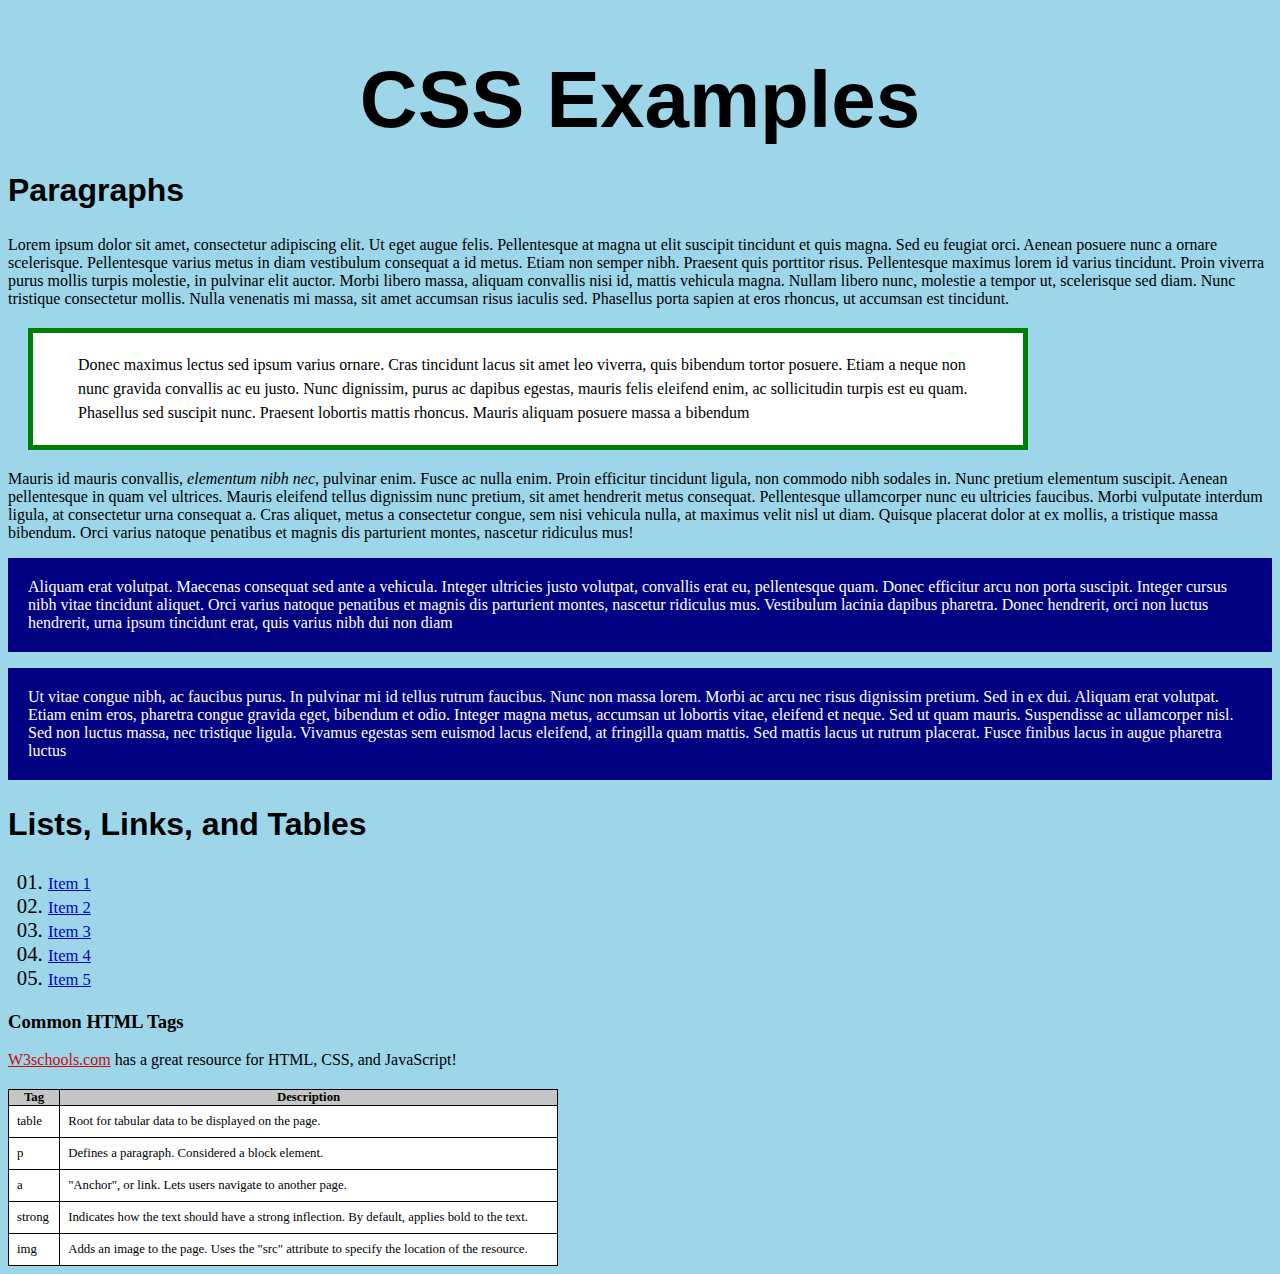
<file: HW3/index.html>
<!DOCTYPE html>

<html lang="en">
	<head>
		<title>CSS Examples</title>
		<link rel="stylesheet" href="hw3.css">
	</head>
	
	<body>
		<h1>CSS Examples</h1>
		
		<article>
		<h2>Paragraphs</h2>
			<section>
				<p>Lorem ipsum dolor sit amet, consectetur adipiscing elit. Ut eget augue felis. Pellentesque at magna ut elit suscipit tincidunt et quis magna. Sed eu feugiat orci. Aenean posuere nunc a ornare scelerisque. Pellentesque varius metus in diam vestibulum consequat a id metus. Etiam non semper nibh. Praesent quis porttitor risus. Pellentesque maximus lorem id varius tincidunt. Proin viverra purus mollis turpis molestie, in pulvinar elit auctor. Morbi libero massa, aliquam convallis nisi id, mattis vehicula magna. Nullam libero nunc, molestie a tempor ut, scelerisque sed diam. Nunc tristique consectetur mollis. Nulla venenatis mi massa, sit amet accumsan risus iaculis sed. Phasellus porta sapien at eros rhoncus, ut accumsan est tincidunt.</p>
				<p id="paragraph2">Donec maximus lectus sed ipsum varius ornare. Cras tincidunt lacus sit amet leo viverra, quis bibendum tortor posuere. Etiam a neque non nunc gravida convallis ac eu justo. Nunc dignissim, purus ac dapibus egestas, mauris felis eleifend enim, ac sollicitudin turpis est eu quam. Phasellus sed suscipit nunc. Praesent lobortis mattis rhoncus. Mauris aliquam posuere massa a bibendum</p>
			</section>
			<section>
				<p>Mauris id mauris convallis, <em>elementum nibh nec</em>, pulvinar enim. Fusce ac nulla enim. Proin efficitur tincidunt ligula, non commodo nibh sodales in. Nunc pretium elementum suscipit. Aenean pellentesque in quam vel ultrices. Mauris eleifend tellus dignissim nunc pretium, sit amet hendrerit metus consequat. Pellentesque ullamcorper nunc eu ultricies faucibus. Morbi vulputate interdum ligula, at consectetur urna consequat a. Cras aliquet, metus a consectetur congue, sem nisi vehicula nulla, at maximus velit nisl ut diam. Quisque placerat dolor at ex mollis, a tristique massa bibendum. Orci varius natoque penatibus et magnis dis parturient montes, nascetur ridiculus mus!</p>
				<p class="blue">Aliquam erat volutpat. Maecenas consequat sed ante a vehicula. Integer ultricies justo volutpat, convallis erat eu, pellentesque quam. Donec efficitur arcu non porta suscipit. Integer cursus nibh vitae tincidunt aliquet. Orci varius natoque penatibus et magnis dis parturient montes, nascetur ridiculus mus. Vestibulum lacinia dapibus pharetra. Donec hendrerit, orci non luctus hendrerit, urna ipsum tincidunt erat, quis varius nibh dui non diam</p>
				<p class="blue">Ut vitae congue nibh, ac faucibus purus. In pulvinar mi id tellus rutrum faucibus. Nunc non massa lorem. Morbi ac arcu nec risus dignissim pretium. Sed in ex dui. Aliquam erat volutpat. Etiam enim eros, pharetra congue gravida eget, bibendum et odio. Integer magna metus, accumsan ut lobortis vitae, eleifend et neque. Sed ut quam mauris. Suspendisse ac ullamcorper nisl. Sed non luctus massa, nec tristique ligula. Vivamus egestas sem euismod lacus eleifend, at fringilla quam mattis. Sed mattis lacus ut rutrum placerat. Fusce finibus lacus in augue pharetra luctus</p>
			</section>
		</article>
		
		<article>
			<h2>Lists, Links, and Tables</h2>
			<ol>
				<li><a href="#">Item 1</a></li>
				<li><a href="#">Item 2</a></li>
				<li><a href="#">Item 3</a></li>
				<li><a href="#">Item 4</a></li>
				<li><a href="#">Item 5</a></li>
			</ol>
			
			<section>
				<h3>Common HTML Tags</h3>
				
				<p><a href="http://www.w3schools.com" target="_blank">W3schools.com</a> has a great resource for HTML, CSS, and JavaScript!</p>
				
				<table>
					<tr>
						<th>Tag</th><th>Description</th>
					</tr>
					<tr>
						<td>table</td><td>Root for tabular data to be displayed on the page.</td>
					</tr>
					<tr>
						<td>p</td><td>Defines a paragraph.  Considered a block element.</td>
					</tr>
					<tr>
						<td>a</td><td>"Anchor", or link.  Lets users navigate to another page.</td>
					</tr>
					<tr>
						<td>strong</td><td>Indicates how the text should have a strong inflection.  By default, applies bold to the text.</td>
					</tr>
					<tr>
						<td>img</td><td>Adds an image to the page.  Uses the "src" attribute to specify the location of the resource.</td>
					</tr>
				</table>
			</section>
			
		</article>
	</body>
</html>
</file>
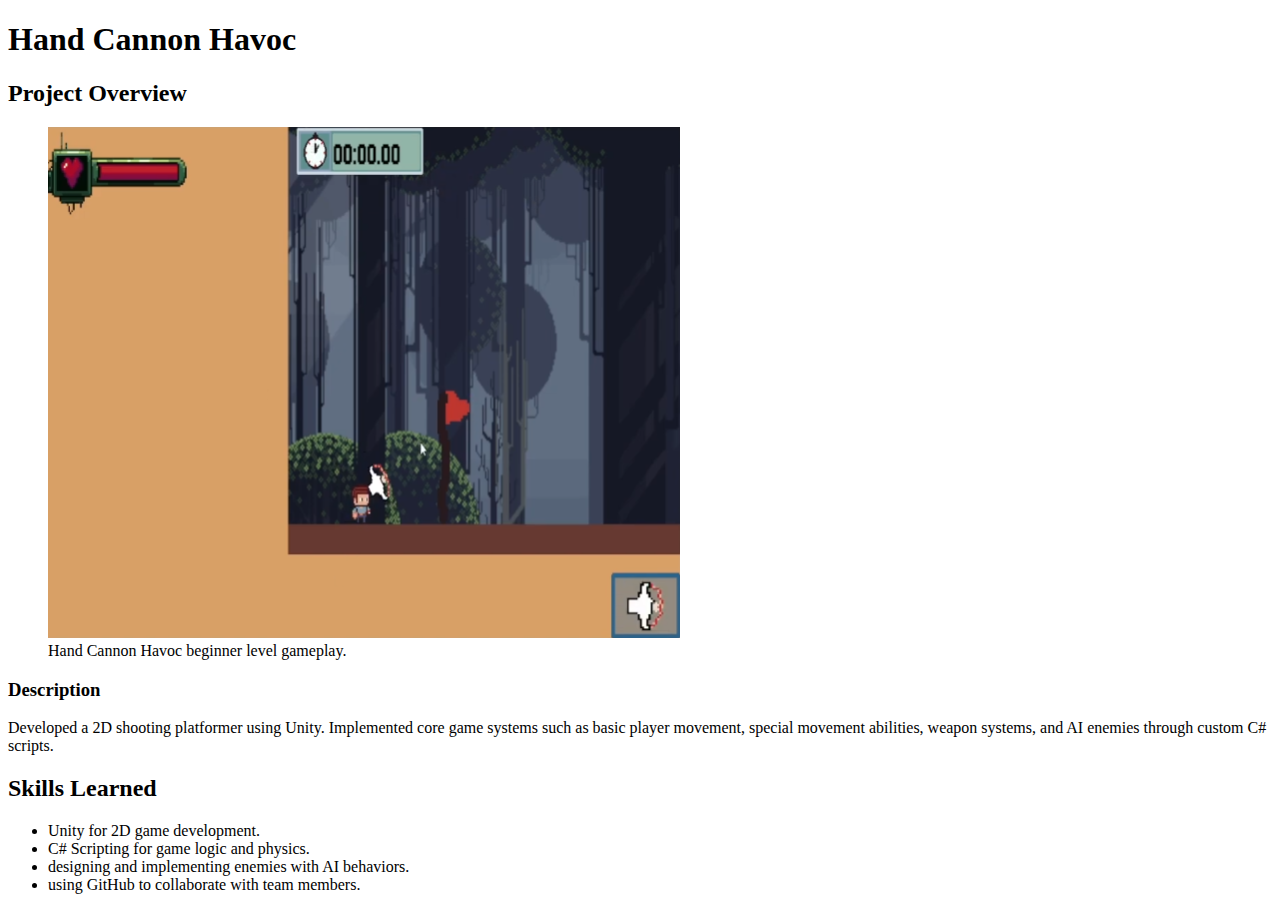
<file: HCH.html>
<!DOCTYPE html>
<html lang="en">
<head>
    <meta charset="UTF-8">
    <title>Project: Hand Cannon Havoc</title>
</head>
<body>
    <header>
        <h1>Hand Cannon Havoc</h1>
    </header>

    <main>
        <section>
            <h2>Project Overview</h2>
            <figure>
                <img src="HCH.png" alt="Gameplay screenshot of Hand Cannon Havoc." >
                <figcaption>Hand Cannon Havoc beginner level gameplay.</figcaption>
            </figure>

            <h3>Description</h3>
            <p>Developed a 2D shooting platformer using Unity. Implemented core game systems such as basic player movement, 
                special movement abilities, weapon systems, and AI enemies through custom C# scripts.</p>
        </section>

        <section>
            <h2>Skills Learned</h2>
            <ul>
                <li>Unity for 2D game development.</li>
                <li>C# Scripting for game logic and physics.</li>
                <li>designing and implementing enemies with AI behaviors.</li>
                <li>using GitHub to collaborate with team members.</li>
            </ul>
        </section>
    </main>
</body>
</html>
</file>
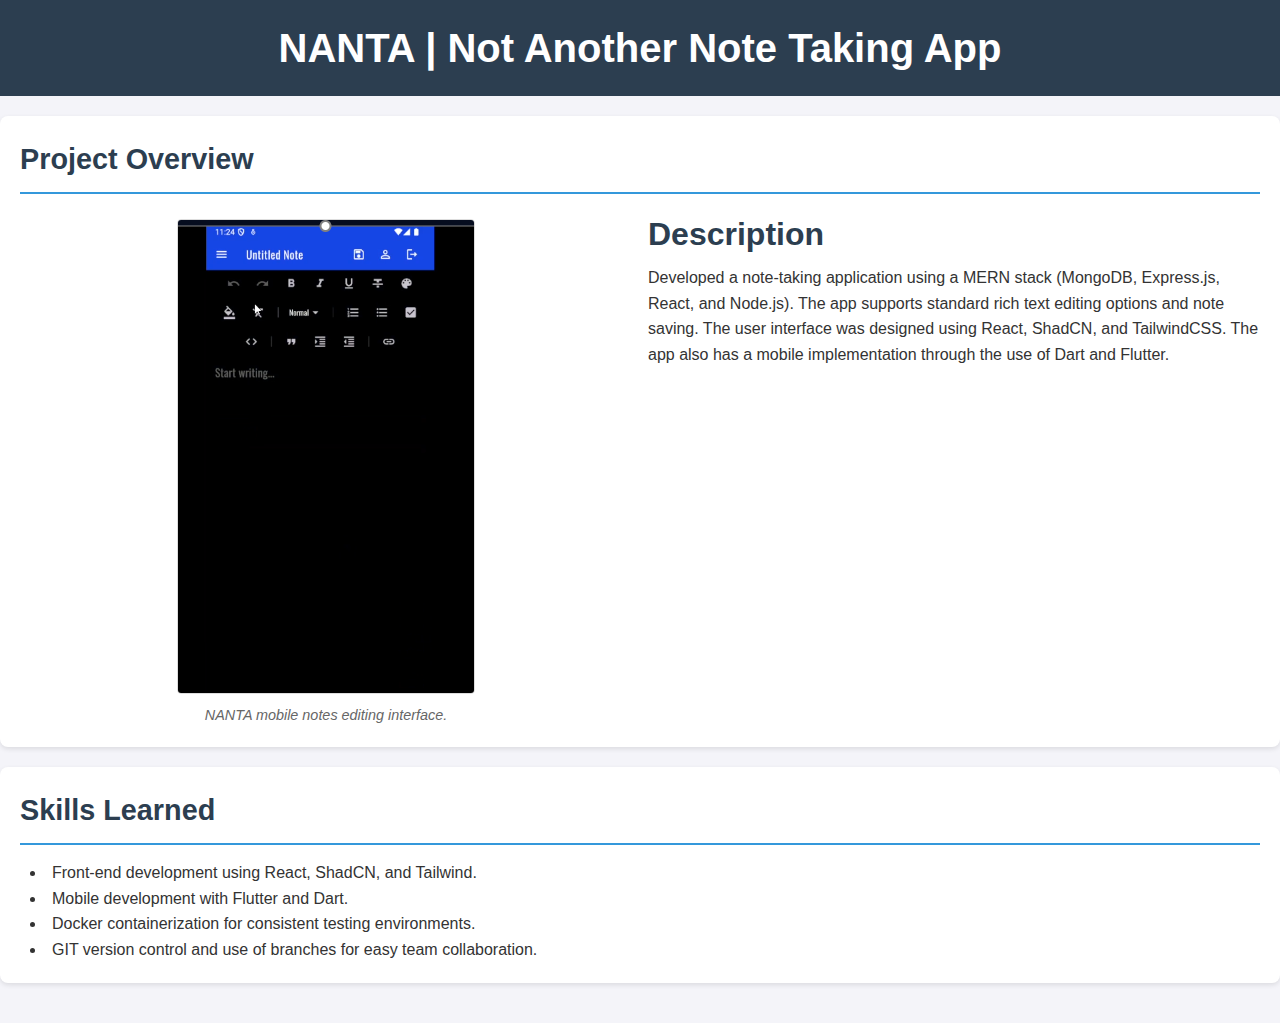
<file: NANTA.html>
<!DOCTYPE html>
<html lang="en">
<head>
    <meta charset="UTF-8">
    <title>Project: NANTA</title>
    <link rel="stylesheet" href="resume.css">
    <meta name="viewport" content="width=device-width, initial-scale=1.0">
</head>
<body>
    <header>
        <h1>NANTA | Not Another Note Taking App</h1>
    </header>

    <main>
        <section>
            <h2>Project Overview</h2>
            <div class="project-grid">
                <figure>
                    <img src="NANTA.png" alt="Screenshot of the NANTA mobile note-taking interface.">
                    <figcaption>NANTA mobile notes editing interface.</figcaption>
                </figure>
                
                <div class="description">
                    <h3>Description</h3>
                    <p>Developed a note-taking application using a MERN stack (MongoDB, Express.js, React, and Node.js). The app supports
                        standard rich text editing options and note saving. The user interface was designed using React, ShadCN, and TailwindCSS.
                        The app also has a mobile implementation through the use of Dart and Flutter.</p>
                </div>
            </div>
        </section>

        <section>
            <h2>Skills Learned</h2>
            <ul>
                <li>Front-end development using React, ShadCN, and Tailwind.</li>
                <li>Mobile development with Flutter and Dart.</li>
                <li>Docker containerization for consistent testing environments.</li>
                <li>GIT version control and use of branches for easy team collaboration.</li>
            </ul>
        </section>
    </main>
</body>
</html>
</file>
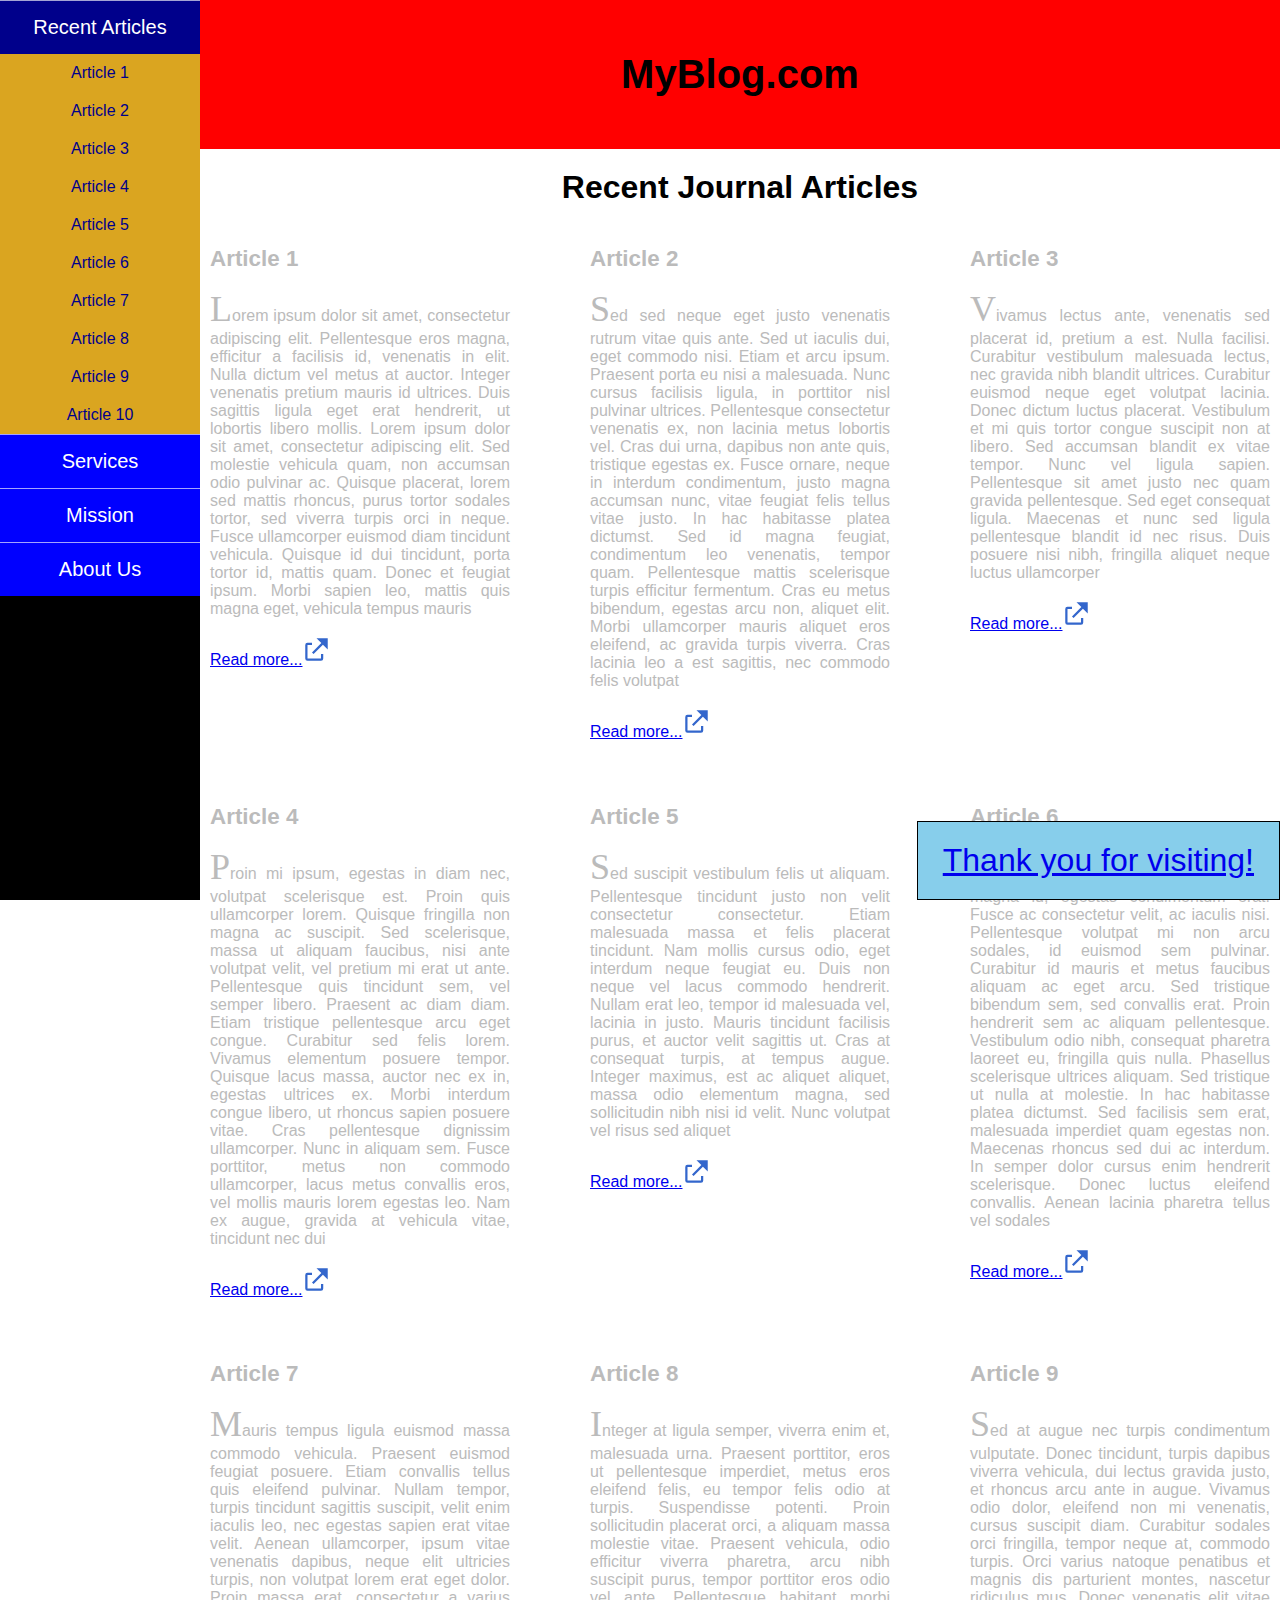
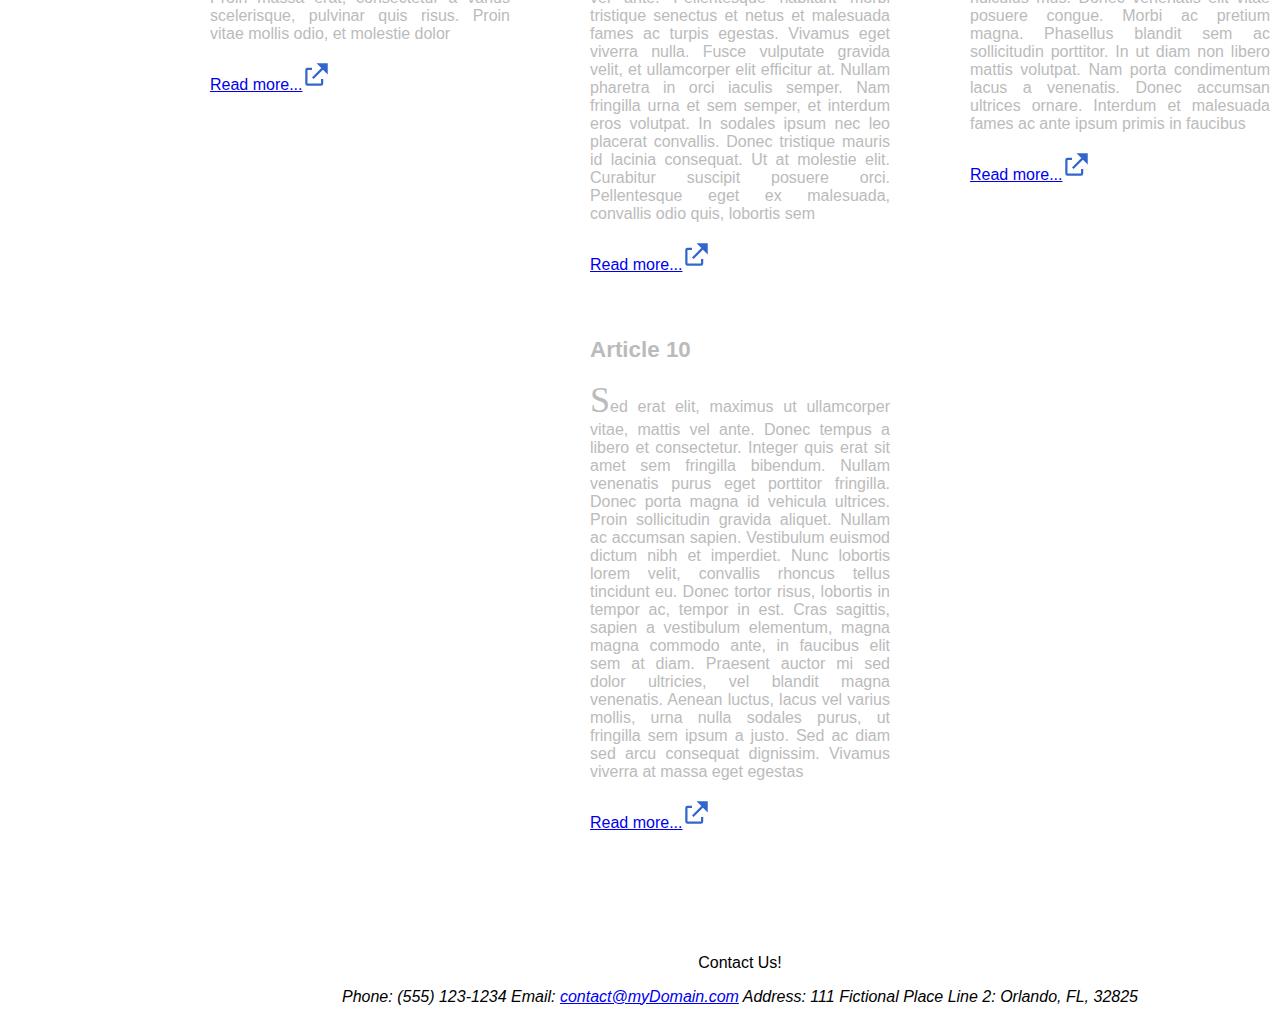
<file: cssTS/html-6.html>
<!DOCTYPE html>
<html lang="en">
    <head>
        <link rel="stylesheet" href="hw5.css">
    </head>

    <body>
		
		<nav id="menuItems">
			<button id="recentArticles" href="recent.html">Recent Articles</button>
			
			<ul id="jumpMenu">
				<li><a href="#a1">Article 1</a></li>
				<li><a href="#a2">Article 2</a></li>
				<li><a href="#a3">Article 3</a></li>
				<li><a href="#a4">Article 4</a></li>
				<li><a href="#a5">Article 5</a></li>
				<li><a href="#a6">Article 6</a></li>
				<li><a href="#a7">Article 7</a></li>
				<li><a href="#a8">Article 8</a></li>
				<li><a href="#a9">Article 9</a></li>
				<li><a href="#a10">Article 10</a></li>
			</ul>
		
			<button href="services.html">Services</button>
			<button href="mission.html">Mission</button>
			<button href="about.html">About Us</button>
		</nav>
		
        <main>
		
			<header>
				<p>MyBlog.com</p>
			</header>
            
            <h1>Recent Journal Articles</h1>

            <div id="container">
                <article id="a1">
                    <h2>Article 1</h2>
                    <p>Lorem ipsum dolor sit amet, consectetur adipiscing elit. Pellentesque eros magna, efficitur a facilisis id, venenatis in elit. Nulla dictum vel metus at auctor. Integer venenatis pretium mauris id ultrices. Duis sagittis ligula eget erat hendrerit, ut lobortis libero mollis. Lorem ipsum dolor sit amet, consectetur adipiscing elit. Sed molestie vehicula quam, non accumsan odio pulvinar ac. Quisque placerat, lorem sed mattis rhoncus, purus tortor sodales tortor, sed viverra turpis orci in neque. Fusce ullamcorper euismod diam tincidunt vehicula. Quisque id dui tincidunt, porta tortor id, mattis quam. Donec et feugiat ipsum. Morbi sapien leo, mattis quis magna eget, vehicula tempus mauris</p>
                    <p><a href="http://www.google.com">Read more...</a></p>
                </article>

                <article id="a2">
                    <h2>Article 2</h2>
                    <p>Sed sed neque eget justo venenatis rutrum vitae quis ante. Sed ut iaculis dui, eget commodo nisi. Etiam et arcu ipsum. Praesent porta eu nisi a malesuada. Nunc cursus facilisis ligula, in porttitor nisl pulvinar ultrices. Pellentesque consectetur venenatis ex, non lacinia metus lobortis vel. Cras dui urna, dapibus non ante quis, tristique egestas ex. Fusce ornare, neque in interdum condimentum, justo magna accumsan nunc, vitae feugiat felis tellus vitae justo. In hac habitasse platea dictumst. Sed id magna feugiat, condimentum leo venenatis, tempor quam. Pellentesque mattis scelerisque turpis efficitur fermentum. Cras eu metus bibendum, egestas arcu non, aliquet elit. Morbi ullamcorper mauris aliquet eros eleifend, ac gravida turpis viverra. Cras lacinia leo a est sagittis, nec commodo felis volutpat</p>
                    <p><a href="http://www.google.com">Read more...</a></p>
                </article>

                <article id="a3">
                    <h2>Article 3</h2>
                    <p>Vivamus lectus ante, venenatis sed placerat id, pretium a est. Nulla facilisi. Curabitur vestibulum malesuada lectus, nec gravida nibh blandit ultrices. Curabitur euismod neque eget volutpat lacinia. Donec dictum luctus placerat. Vestibulum et mi quis tortor congue suscipit non at libero. Sed accumsan blandit ex vitae tempor. Nunc vel ligula sapien. Pellentesque sit amet justo nec quam gravida pellentesque. Sed eget consequat ligula. Maecenas et nunc sed ligula pellentesque blandit id nec risus. Duis posuere nisi nibh, fringilla aliquet neque luctus ullamcorper</p>
                    <p><a href="http://www.google.com">Read more...</a></p>
                </article>

                <article id="a4">
                    <h2>Article 4</h2>
                    <p>Proin mi ipsum, egestas in diam nec, volutpat scelerisque est. Proin quis ullamcorper lorem. Quisque fringilla non magna ac suscipit. Sed scelerisque, massa ut aliquam faucibus, nisi ante volutpat velit, vel pretium mi erat ut ante. Pellentesque quis tincidunt sem, vel semper libero. Praesent ac diam diam. Etiam tristique pellentesque arcu eget congue. Curabitur sed felis lorem. Vivamus elementum posuere tempor. Quisque lacus massa, auctor nec ex in, egestas ultrices ex. Morbi interdum congue libero, ut rhoncus sapien posuere vitae. Cras pellentesque dignissim ullamcorper. Nunc in aliquam sem. Fusce porttitor, metus non commodo ullamcorper, lacus metus convallis eros, vel mollis mauris lorem egestas leo. Nam ex augue, gravida at vehicula vitae, tincidunt nec dui</p>
                    <p><a href="http://www.google.com">Read more...</a></p>
                </article>

                <article id="a5">
                    <h2>Article 5</h2>
                    <p>Sed suscipit vestibulum felis ut aliquam. Pellentesque tincidunt justo non velit consectetur consectetur. Etiam malesuada massa et felis placerat tincidunt. Nam mollis cursus odio, eget interdum neque feugiat eu. Duis non neque vel lacus commodo hendrerit. Nullam erat leo, tempor id malesuada vel, lacinia in justo. Mauris tincidunt facilisis purus, et auctor velit sagittis ut. Cras at consequat turpis, at tempus augue. Integer maximus, est ac aliquet aliquet, massa odio elementum magna, sed sollicitudin nibh nisi id velit. Nunc volutpat vel risus sed aliquet</p>
                    <p><a href="http://www.google.com">Read more...</a></p>
                </article>

                <article id="a6">
                    <h2>Article 6</h2>
                    <p>Phasellus nunc sapien, dignissim in magna id, egestas condimentum erat. Fusce ac consectetur velit, ac iaculis nisi. Pellentesque volutpat mi non arcu sodales, id euismod sem pulvinar. Curabitur id mauris et metus faucibus aliquam ac eget arcu. Sed tristique bibendum sem, sed convallis erat. Proin hendrerit sem ac aliquam pellentesque. Vestibulum odio nibh, consequat pharetra laoreet eu, fringilla quis nulla. Phasellus scelerisque ultrices aliquam. Sed tristique ut nulla at molestie. In hac habitasse platea dictumst. Sed facilisis sem erat, malesuada imperdiet quam egestas non. Maecenas rhoncus sed dui ac interdum. In semper dolor cursus enim hendrerit scelerisque. Donec luctus eleifend convallis. Aenean lacinia pharetra tellus vel sodales</p>
                    <p><a href="http://www.google.com">Read more...</a></p>
                </article>

                <article id="a7">
                    <h2>Article 7</h2>
                    <p>Mauris tempus ligula euismod massa commodo vehicula. Praesent euismod feugiat posuere. Etiam convallis tellus quis eleifend pulvinar. Nullam tempor, turpis tincidunt sagittis suscipit, velit enim iaculis leo, nec egestas sapien erat vitae velit. Aenean ullamcorper, ipsum vitae venenatis dapibus, neque elit ultricies turpis, non volutpat lorem erat eget dolor. Proin massa erat, consectetur a varius scelerisque, pulvinar quis risus. Proin vitae mollis odio, et molestie dolor</p>
                    <p><a href="http://www.google.com">Read more...</a></p>
                </article>

                <article id="a8">
                    <h2>Article 8</h2>
                    <p>Integer at ligula semper, viverra enim et, malesuada urna. Praesent porttitor, eros ut pellentesque imperdiet, metus eros eleifend felis, eu tempor felis odio at turpis. Suspendisse potenti. Proin sollicitudin placerat orci, a aliquam massa molestie vitae. Praesent vehicula, odio efficitur viverra pharetra, arcu nibh suscipit purus, tempor porttitor eros odio vel ante. Pellentesque habitant morbi tristique senectus et netus et malesuada fames ac turpis egestas. Vivamus eget viverra nulla. Fusce vulputate gravida velit, et ullamcorper elit efficitur at. Nullam pharetra in orci iaculis semper. Nam fringilla urna et sem semper, et interdum eros volutpat. In sodales ipsum nec leo placerat convallis. Donec tristique mauris id lacinia consequat. Ut at molestie elit. Curabitur suscipit posuere orci. Pellentesque eget ex malesuada, convallis odio quis, lobortis sem</p>
                    <p><a href="http://www.google.com">Read more...</a></p>
                </article>

                <article id="a9">
                    <h2>Article 9</h2>
                    <p>Sed at augue nec turpis condimentum vulputate. Donec tincidunt, turpis dapibus viverra vehicula, dui lectus gravida justo, et rhoncus arcu ante in augue. Vivamus odio dolor, eleifend non mi venenatis, cursus suscipit diam. Curabitur sodales orci fringilla, tempor neque at, commodo turpis. Orci varius natoque penatibus et magnis dis parturient montes, nascetur ridiculus mus. Donec venenatis elit vitae posuere congue. Morbi ac pretium magna. Phasellus blandit sem ac sollicitudin porttitor. In ut diam non libero mattis volutpat. Nam porta condimentum lacus a venenatis. Donec accumsan ultrices ornare. Interdum et malesuada fames ac ante ipsum primis in faucibus</p>
                    <p><a href="http://www.google.com">Read more...</a></p>
                </article>

                <article id="a10">
                    <h2>Article 10</h2>
                    <p>Sed erat elit, maximus ut ullamcorper vitae, mattis vel ante. Donec tempus a libero et consectetur. Integer quis erat sit amet sem fringilla bibendum. Nullam venenatis purus eget porttitor fringilla. Donec porta magna id vehicula ultrices. Proin sollicitudin gravida aliquet. Nullam ac accumsan sapien. Vestibulum euismod dictum nibh et imperdiet. Nunc lobortis lorem velit, convallis rhoncus tellus tincidunt eu. Donec tortor risus, lobortis in tempor ac, tempor in est. Cras sagittis, sapien a vestibulum elementum, magna magna commodo ante, in faucibus elit sem at diam. Praesent auctor mi sed dolor ultricies, vel blandit magna venenatis. Aenean luctus, lacus vel varius mollis, urna nulla sodales purus, ut fringilla sem ipsum a justo. Sed ac diam sed arcu consequat dignissim. Vivamus viverra at massa eget egestas</p>
                    <p><a href="http://www.google.com">Read more...</a></p>
                </article>
            </div>
			
			<p id="thanks"><a href="#">Thank you for visiting!</a></p>

            <footer>
                <p>Contact Us!</p>
                <address>
                    <div>
                        <span>Phone:</span> <span>(555) 123-1234</span>
                        <span>Email:</span> </span><a href="#">contact@myDomain.com</a></span>
                        <span>Address:</span> <span>111 Fictional Place</span>
                        <span>Line 2:</span> <span>Orlando, FL, 32825</span>
                    </div>
                </address>
				
            </footer>
        </main>
    </body>
</html>
</file>
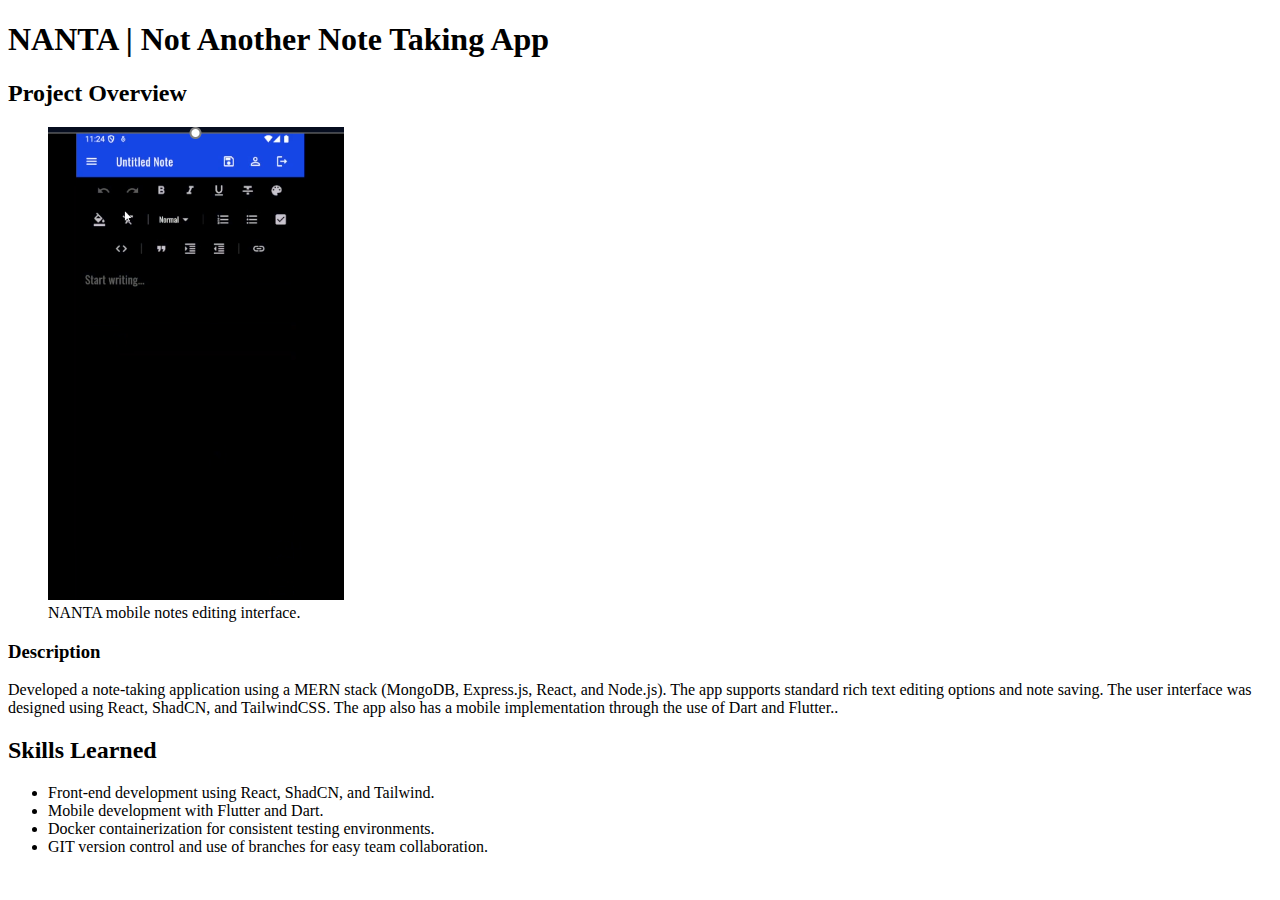
<file: HW1/NANTA.html>
<!DOCTYPE html>
<html lang="en">
<head>
    <meta charset="UTF-8">
    <title>Project: NANTA</title>
</head>
<body>
    <header>
        <h1>NANTA | Not Another Note Taking App</h1>
    </header>

    <main>
        <section>
            <h2>Project Overview</h2>
            <figure>
                <img src="NANTA.png" alt="Screenshot of the NANTA mobile note-taking interface." >
                <figcaption>NANTA mobile notes editing interface.</figcaption>
            </figure>
            
            <h3>Description</h3>
            <p>Developed a note-taking application using a MERN stack (MongoDB, Express.js, React, and Node.js). The app supports
                standard rich text editing options and note saving. The user interface was designed using React, ShadCN, and TailwindCSS.
                The app also has a mobile implementation through the use of Dart and Flutter..</p>
        </section>

        <section>
            <h2>Skills Learned</h2>
            <ul>
                <li>Front-end development using React, ShadCN, and Tailwind.</li>
                <li>Mobile development with Flutter and Dart.</li>
                <li>Docker containerization for consistent testing environments.</li>
                <li>GIT version control and use of branches for easy team collaboration.</li>
            </ul>
        </section>
    </main>
</body>
</html>
</file>
<file: resume.css>
/* color stuff */
:root {
    --primary-color: #2c3e50; 
    --accent-color: #3498db;  
    --bg-color: #f4f4f9;      
    --text-color: #333;
    --white: #ffffff;
}

* {
    box-sizing: border-box;
    margin: 0;
    padding: 0;
}

body {
    font-family: 'Segoe UI', Tahoma, Geneva, Verdana, sans-serif;
    line-height: 1.6;
    background-color: var(--bg-color);
    color: var(--text-color);
}

/* name header */
header {
    background-color: var(--primary-color);
    color: var(--white);
    padding: 1rem 0;
    text-align: center;
}
header h1 {
    font-size: 2rem;
    margin-bottom: 0.5rem;
}
/* linkedin link */
header a {
    color: var(--white);
    text-decoration: underline;
    font-weight: bold;
}


main {
    padding: 20px 0;
}

/* white card backgrounds */
section {
    background: var(--white);
    margin-bottom: 20px;
    padding: 20px;
    border-radius: 8px;
    box-shadow: 0 2px 5px rgba(0,0,0,0.1);
}
/* main section headers with line */
h2 {
    font-size: 1.8rem;
    color: var(--primary-color);
    border-bottom: 2px solid var(--accent-color);
    padding-bottom: 10px;
    margin-bottom: 15px;
}
/* subsection headers */
h3 {
    color: var(--primary-color);
    margin-top: 15px;
    margin-bottom: 5px;
}

ul {
    list-style-position: inside;
    margin-left: 10px;
}

/* project images */
img {
    max-width: 100%;
    height: auto;
    border-radius: 4px;
    border: 1px solid #ddd;
    display: block;
    margin: 10px auto;
}

figure {
    margin: 0;
    text-align: center;
}
/* img captions */
figcaption {
    font-style: italic;
    font-size: 0.9rem;
    color: #666;
    margin-top: 5px;
}


/* change layout for desktop to be more horizontal */
@media screen and (min-width: 768px) {
    .container {
        max-width: 1000px; 
    }
    
    header {
        display: flex;
        flex-direction: column;   
        justify-content: center;
        align-items: center;      
        text-align: center;
        padding: 1rem 40px;
    }

    header h1 {
        margin-bottom: 0;
        font-size: 2.5rem;
    }

    /* place items more horizontal*/
    .project-grid {
        display: flex;
        align-items: flex-start;
        gap: 1rem;
    }

    .project-grid figure {
        flex: 1; 
    }
    .project-grid .description {
        flex: 1; 
        margin-top: 0;
    }
    .project-grid .description h3 {
        font-size: 2rem; 
        margin-top: 0;  
    }
}
</file>
<file: cssPL/hw4.css>
* {
    box-sizing: border-box;
}

body {
    margin: 0;
    font-family: "Times New Roman", Times, serif;
    background-color: white;
}

/* jump menu sidebar*/
#jumpMenu {
    position: fixed;
    top: 0;
    left: 0;
    width: 15%;
    height: 100%;
    text-align: center;
    background-color: #d49e15; 
    padding: 20px;
    overflow-y: auto;
}
/* jump menu header */
#jumpMenu h2 {
    margin-top: 0;
    font-size: 2.5em; 
    color: black;
    text-align: center;
}
/* article links */
#jumpMenu a {
    display: block;
    margin-bottom: 15px;
    font-size: 1.5rem;
}

/* red and blue header */
header {
    position: fixed;
    top: 0;
    left: 15%; 
    width: 85%;
    z-index: 1000;
    display: flex;
    flex-direction: column; 
}

/* MyBlog.com*/
header p {
    background-color: red;
    color: black;
    margin: 0;
    text-align: center;
    padding: 30px;
    font-size: 2rem;
}

/* black background bar*/
header nav {
    background-color: black;
    display: flex;
    justify-content: space-around; 
    align-items: center;
    gap: 3rem;           
    padding: 0 4rem;     
}

/* blue buttons */
header nav button {
     background-color: blue;
    color: white;
    border: 2px solid rgba(8, 7, 7, 0.349);   
    padding: 10px;
    font-size: 1.5rem;
    cursor: pointer;
    flex-grow: 1;

}

main {
    margin-left: 15%; 
    padding-top: 130px; 
    padding-bottom: 100px;
}

h1 {
    text-align: center;
    font-size: 3rem;
    margin: 30px 0;
    color: black;
}

/* articles  */
#container {
    display: flex;
    flex-wrap: wrap; 
    justify-content: center; 
    gap:0.5rem 5rem;
}

/* article text */
article {
    width: 300px; 
    margin-bottom: 20px;
    text-align: justify; 
}

article h2 {
    font-size: 1.5rem;
    margin-bottom: 10px;
}


/* blue thank you box*/
#thanks {
    position: fixed;
    bottom: 0px;
    right: 0px;
    background-color: #87CEEB; 
    color: black;
    padding: 30px 30px;
    font-size: 2em;
    margin: 0;
    z-index: 1001;
    border: 1px solid #000000;
}

footer {
    text-align: center;
    margin-top: 50px;
    padding: 20px;
}
</file>
<file: DOM/10_css.css>
#showArea
{
    display: flex;
    flex-direction: column;
    width: 75%;
    margin: auto;
    margin-top: 30px;
}

#toggleButtons
{
    margin: auto;
    display: flex;
    width: 20%;
    justify-content: space-evenly;
}

#toggleButtons > *
{
    height: 50px;
    border-radius: 10px;
}

form#newContent{
    display: none;
    flex-direction: column;
    margin: auto;
    width: 75%;
    align-items: center;
}

form#filterContent{
    display: block;
    margin: auto;
}

.formRow
{
    width: 400px;
    font-size: 1.3em;
}

article.opinion{
    border: 1px solid red;
}

article.recipe{
    border: 1px solid lightskyblue;
}

article.update{
    border: 1px solid lightseagreen;
}

.marker
{
    float:right;
    font-size: 1.5em;
}

.date
{
    float:left;
    font-size: 1.5em;
}


.opinion .marker
{
    background-color: red;
}

.recipe .marker
{
    background-color: lightskyblue;
}

.update .marker
{
    background-color: lightseagreen;
}




body{
    padding: 0;
    margin: 0;
    width: 100%;
}

main{
    width: 100%;
}

main h1
{
    text-align: center;
    font-size: clamp(12px, 4vw, 24px);
}


header{
    background-color: goldenrod;
    text-align: center;
    position: sticky;
    top: 0px;
    font-size: 2.5vw;
    width: 100%;
    margin: 0;
    border: 1px solid black;
    font-family: 'Trebuchet MS', 'Lucida Sans Unicode', 'Lucida Grande', 'Lucida Sans', Arial, sans-serif;
}

main > div#articleList
{
    display:flex;
    flex-wrap: wrap;
    align-items: stretch;
    justify-content: center;
    font-family:'Lucida Sans', 'Lucida Sans Regular', 'Lucida Grande', 'Lucida Sans Unicode', Geneva, Verdana, sans-serif
}

article{
    width: 30%;
    margin-left:1.5%;
    margin-right: 1.5%;
    text-align: justify;
    font-size: clamp(8px, 1.5vw, 12px);
    border-radius: 5px;
}



footer
{
    padding-top: 5vh;
    font-size: 2vw;
    padding-bottom: 10vh;
    color: white;
    background-color: black;
}

a:visited
{
    color: darkblue;
}

footer p{
    text-align: center;
    margin: auto;
    width: 50%;
    
}

address > div
{
    display: grid;
    grid-template-columns: auto auto;
    justify-content: space-evenly;
    width: 75%;
    margin: auto;
}

nav{
    display: flex;
    flex-wrap: nowrap;
    width: 100%;
    margin: 0;
    padding: 0;
    justify-content: space-evenly;
    background-color: black;
}

nav button
{
    color:white;
    background-color: blue;
    text-decoration: none;
    font-size: 1.5vw;
    display: inline;
    width: 20%;
    padding: 1vw 0vw;
    text-wrap-mode: nowrap;
}

nav button:hover{
    background-color:darkgoldenrod;
}

nav button:active{
    background-color: gold;
}





@media screen and (max-width: 600px) {
    article{
        width: 75%;
        margin: auto;
    }
}

@media screen and (max-width: 1000px){

    main{
        width: 100%;
    }

    header{
        width: 100%;
    }
}
</file>
<file: cssTS/hw5.css>
body {
    margin: 0;
    padding: 0;
    font-family: Arial, sans-serif;
    display: flex; 
}

/* left nav bar*/
nav#menuItems {
    background-color: black;
    position: fixed; 
    width: 200px; 
    min-height: 100vh; 
    z-index: 1000;
}

/* blue nav buttons */
#menuItems button {
    display: block;
    width: 100%;
    background-color: blue;
    color: white;
    border: none;
    padding: 15px;
    font-size: 1.25rem;
    cursor: pointer;
    text-align: center;
    transition: background-color 0.3s;
    border-top: 1px solid rgba(255, 255, 255, 0.644);
}

/* change color on hover*/
#menuItems button:hover {
    background-color: #00008b; 
}

/* jump menu for recent articles*/
#jumpMenu {
    list-style-type: none;
    padding: 0;
    margin: 0;
    background-color: goldenrod; 
    text-align: center;
    max-height: 0;
    overflow: hidden;
    transition: max-height 0.5s ease-in-out;
}
/* links to articles */
#jumpMenu li a {
    display: block;
    padding: 10px;
    text-decoration: none;
    color: #00008b; 
}

/* change color when hover*/
#jumpMenu li a:hover {
    background-color: blue;
    color: white;
}

/* only show jump menu on hover*/
#recentArticles:hover + #jumpMenu, 
#jumpMenu:hover {
    max-height: 500px; 
}

main {
    margin-left: 200px; 
    width: calc(100% - 200px);
}

/* MyBlog.com*/
header {
    background-color: red;
    color: black;
    text-align: center;
    padding: .75rem;
    font-size: 2.5rem;
    font-weight: bold;
}

h1 {
    text-align: center;
    margin-top: 20px;
}

#container {
    display: flex;
    flex-wrap: wrap; 
    justify-content: center; 
    gap:0.5rem 5rem;
}

/* article starts off light */
article {
    color: #bbb; 
    transition: all 2s ease;
    transform-origin: center top; 
    width: 300px; 
    margin-bottom: 20px;
    text-align: justify;
}
/* header also starts light */
article h2 {
    font-size: 1.4em;
    margin-bottom: 10px;
    color: #bbb;
    transition: color 2s ease;
}

/* darken and expand article */
article:hover {
    color: black;        
    transform: scale(1.2); 
    z-index: 10;         
}

article:hover h2 {
    color: black;
}

/* only first letter is 36px and times new roman, not read more */
article p:first-of-type::first-letter {
    font-family: 'Times New Roman', serif;
    font-size: 36px;
}

/* blue arrow next to read more */
a[href="http://www.google.com"]::after {
    content: url('arrow.png'); 
    display: inline-block;
}

/* blue thank you box*/
#thanks {
    position: fixed;
    bottom: 0px;
    right: 0px;
    background-color: #87CEEB; 
    color: black;
    padding: 20px 25px;
    font-size: 2em;
    margin: 0;
    z-index: 1001;
    border: 1px solid #000000;
}

footer {
    text-align: center;
    margin-top: 50px;
    padding: 20px;
}
</file>
<file: HW3/hw3.css>
/* background color and main font */
body {
    background-color: rgb(157, 214, 233); 
    font-family: "Times New Roman", Georgia, serif;
    margin: 8px;
}

/* header sizes*/
h1 {
    font-family: Arial, Verdana, sans-serif;
    text-align: center;
    font-size: 5em;
    margin-bottom: 20px;
}
h2 {
    font-family: Arial, Verdana, sans-serif;
    font-size: 2em;
    border-bottom: none;
}

/* 2nd paragraph with green border*/
#paragraph2 {
    background-color: white;       
    border: 5px solid green;       
    width: 900px;                
    padding: 20px 45px;                 
    margin: 20px;                 
    line-height: 1.5;              
}

/* forth and fifth blue paragraphs*/
.blue {
    background-color: navy;
    color: white;
    padding: 20px;
    margin-bottom: 10px; 
}

/* ordered list 2 numbers*/
ol {
    list-style-type: decimal-leading-zero; /* Keeps the 01. format */
    text-align: left;
    font-size: 1.3em;    
    padding-left: 40px
}

/* numbered list links*/
ol li a {
    color: rgb(6, 6, 184);
    font-size: .8em;  
}

/* w3schools link*/
p a {
    color: rgb(202, 12, 12);
}

/* table stuff*/
table {
    border-collapse: collapse; 
    width: 550px;              
    background-color: white;   
    margin-top: 20px;
}

th, td {
    border: 1px solid black;   /* Thin black border for all cells */
    padding: 8px;
    text-align: left;
    font-size: 0.8em;
}

/* table header grey background + smaller padding*/
th {
    background-color: #bbbbbbd5;    
    font-weight: bold;
    text-align: center;      
    padding: 0px;  
}
</file>
